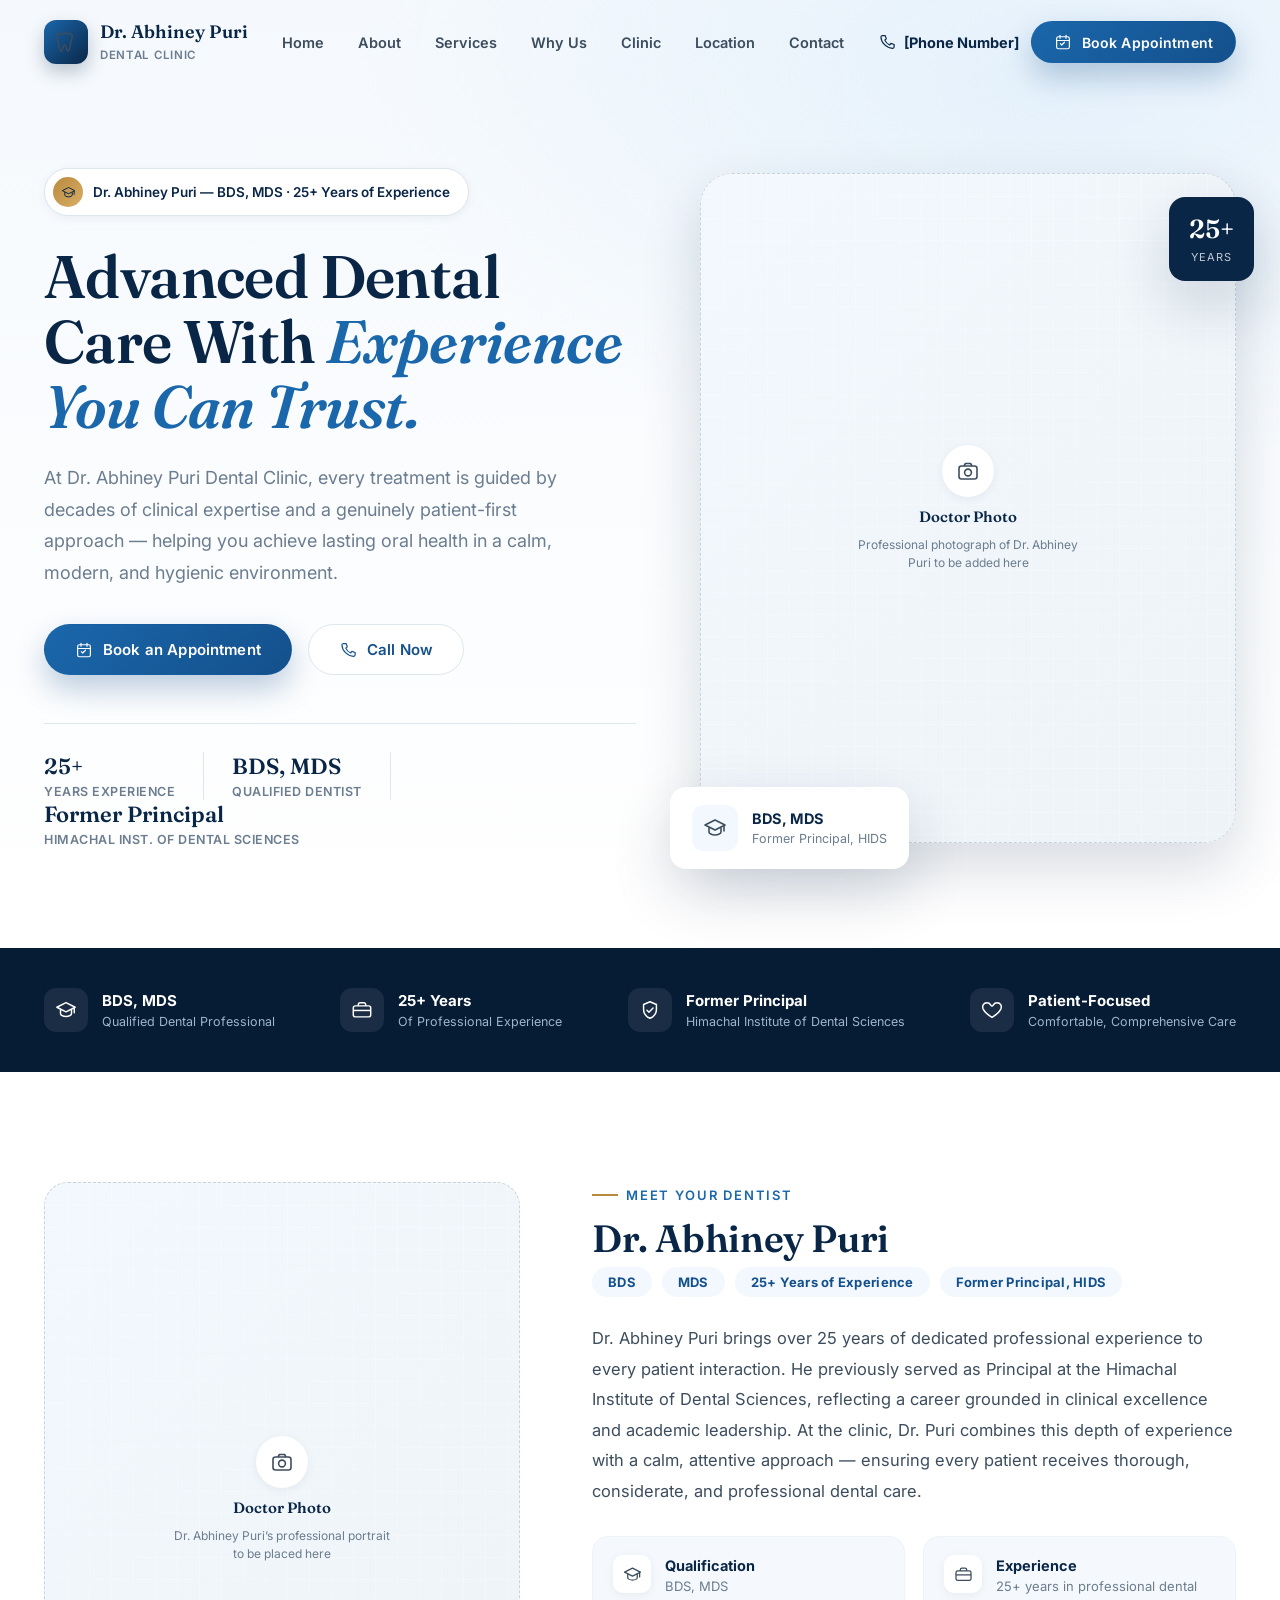
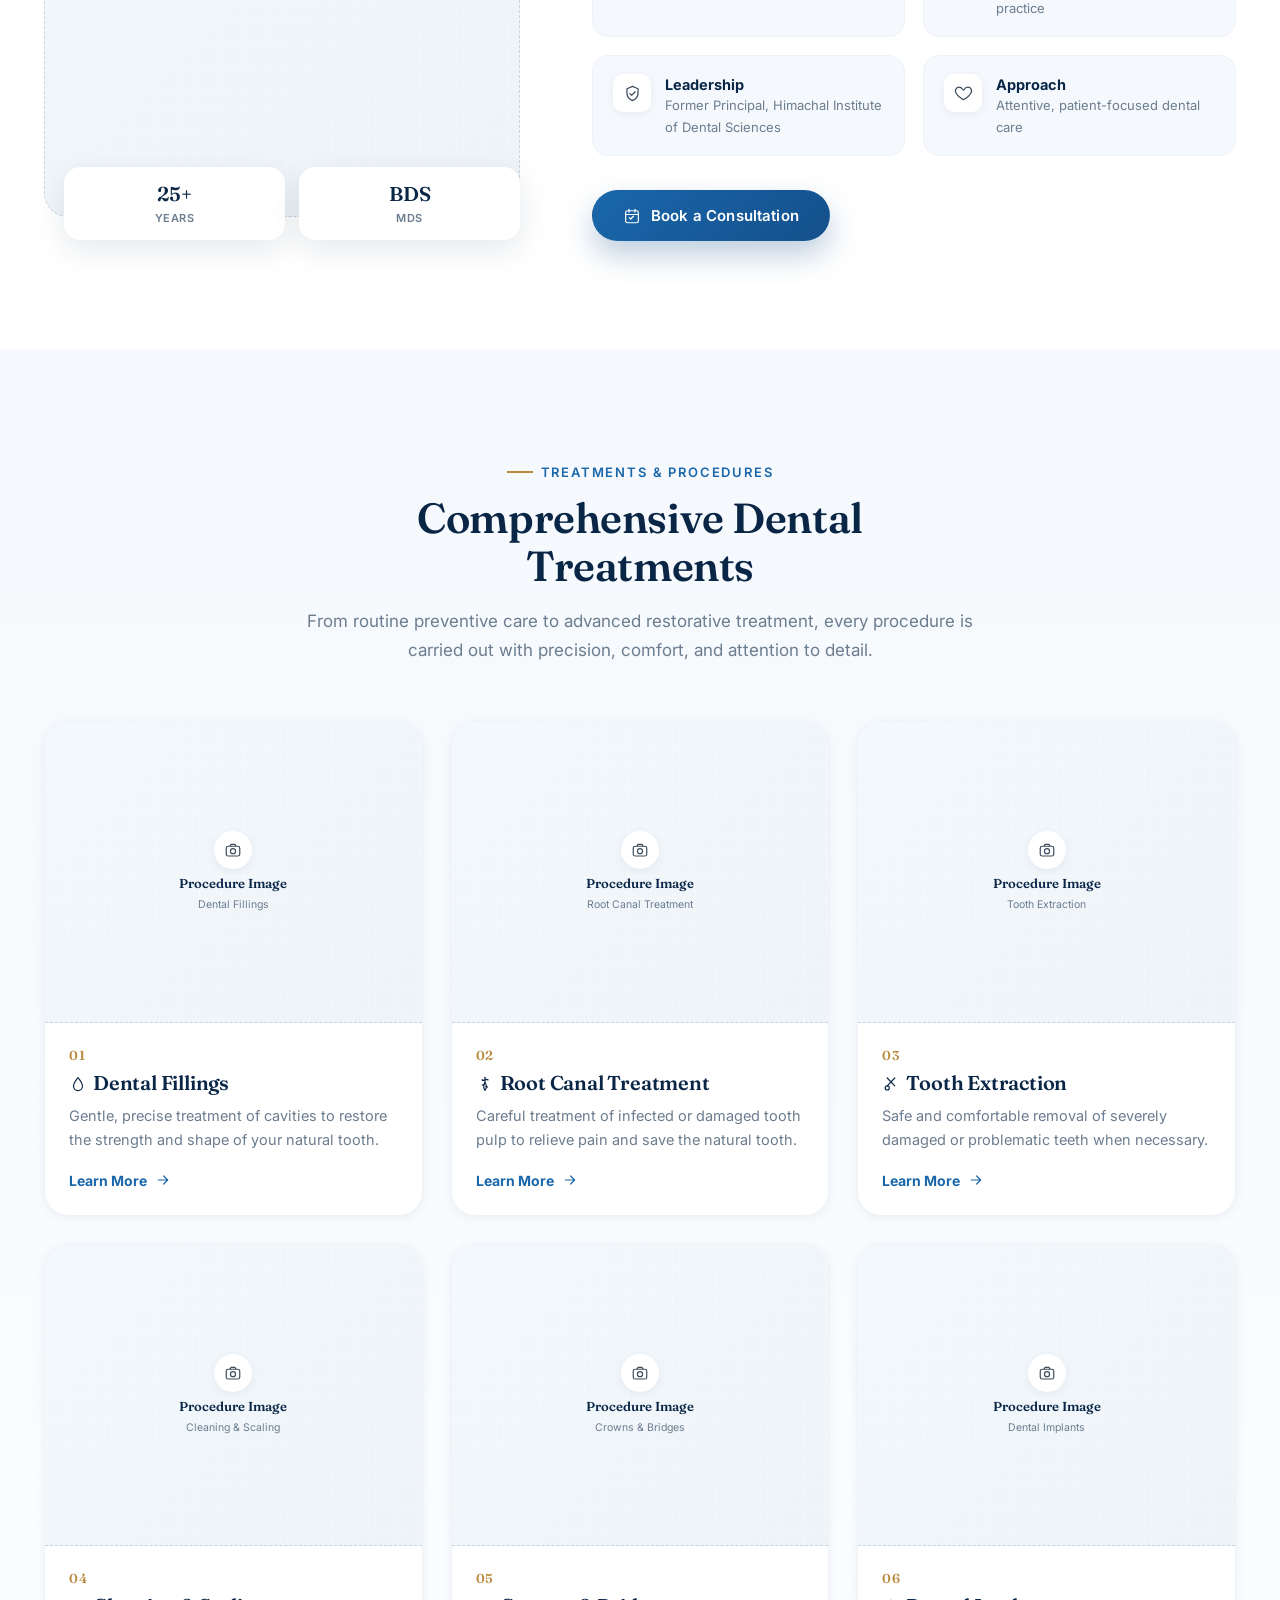
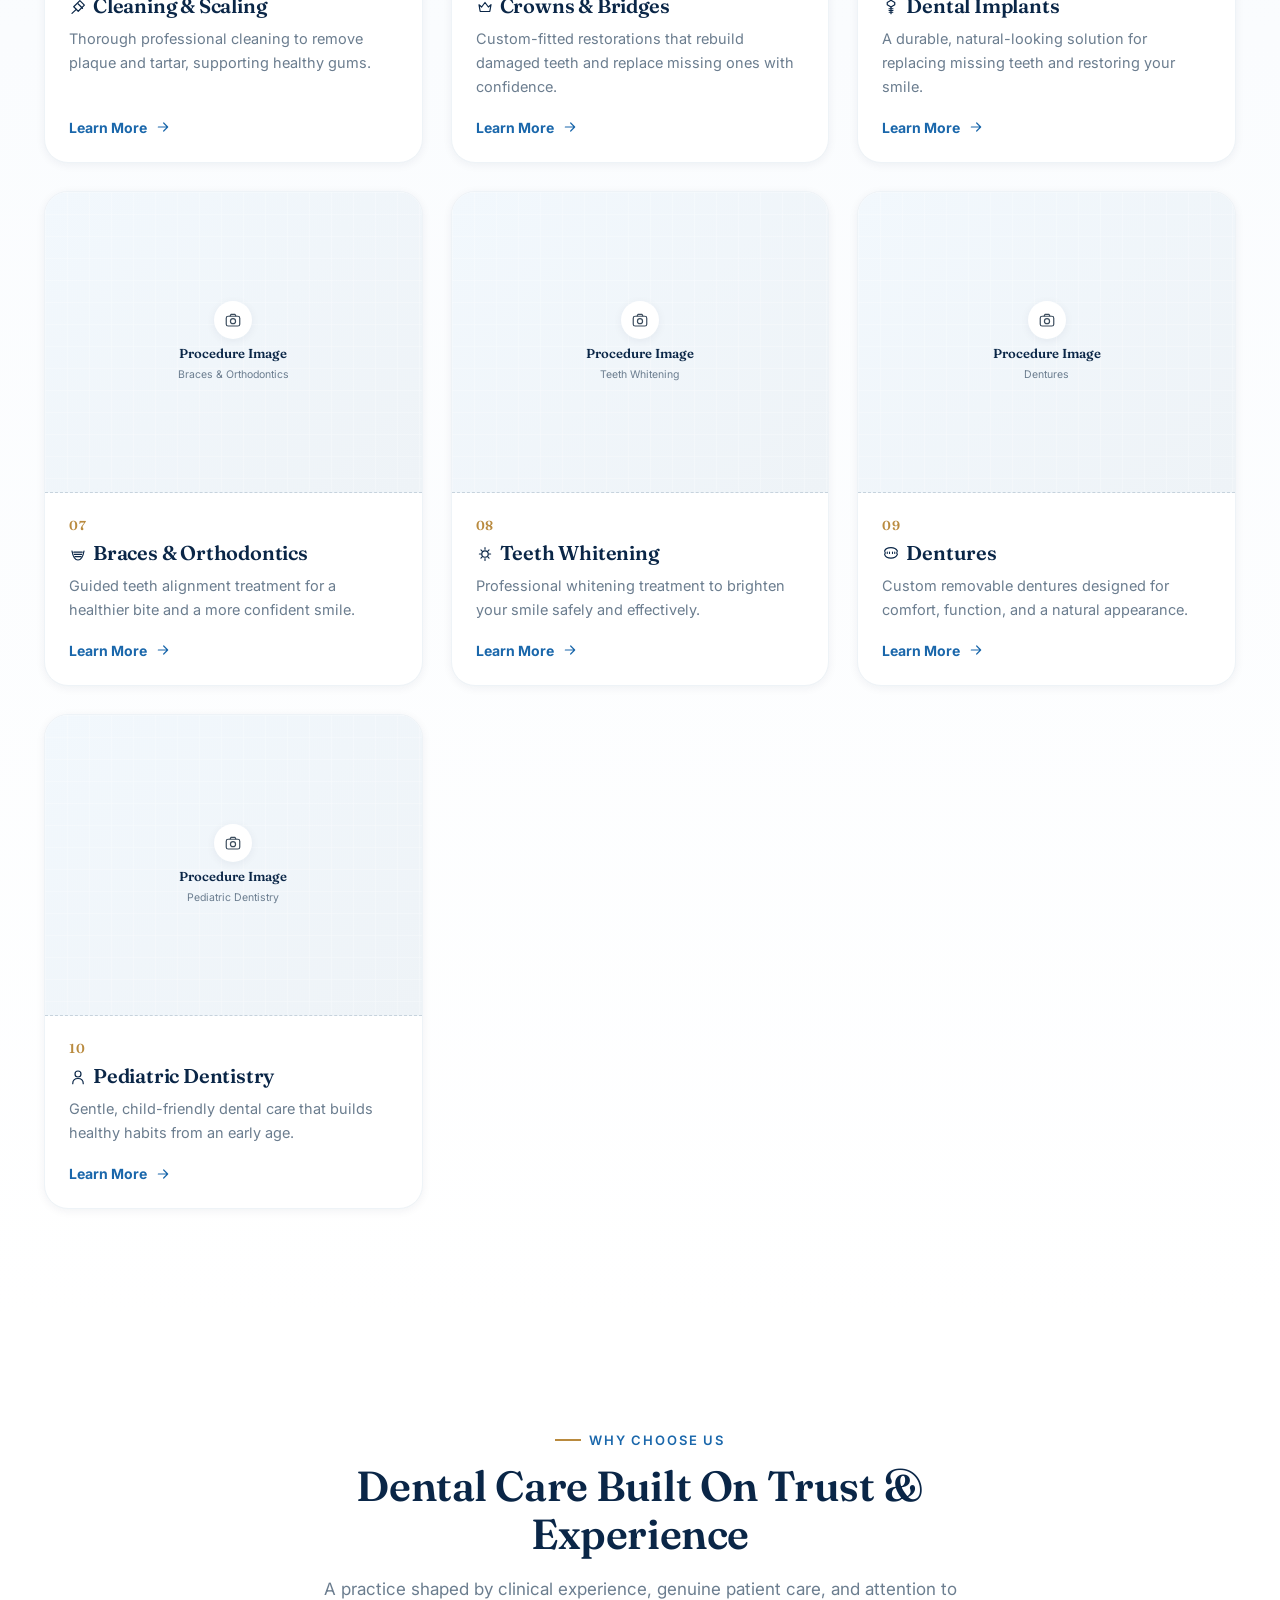
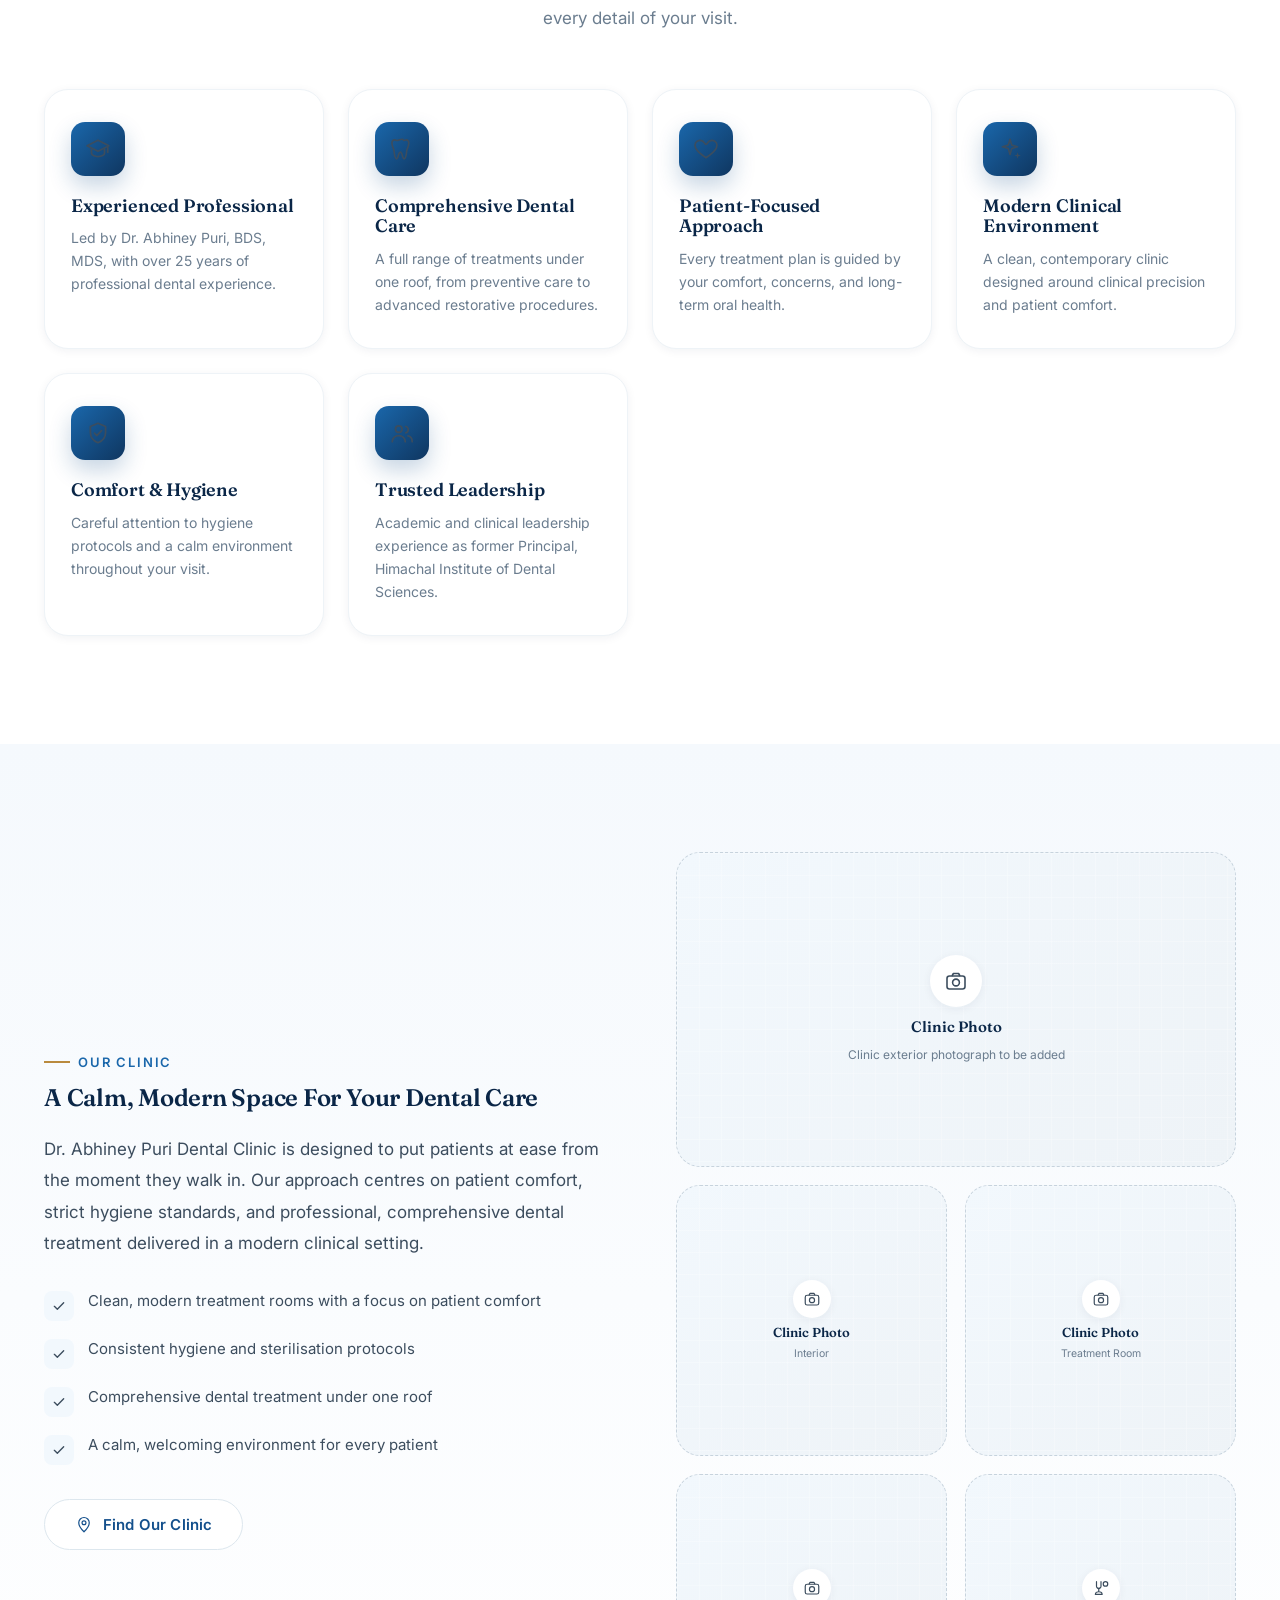
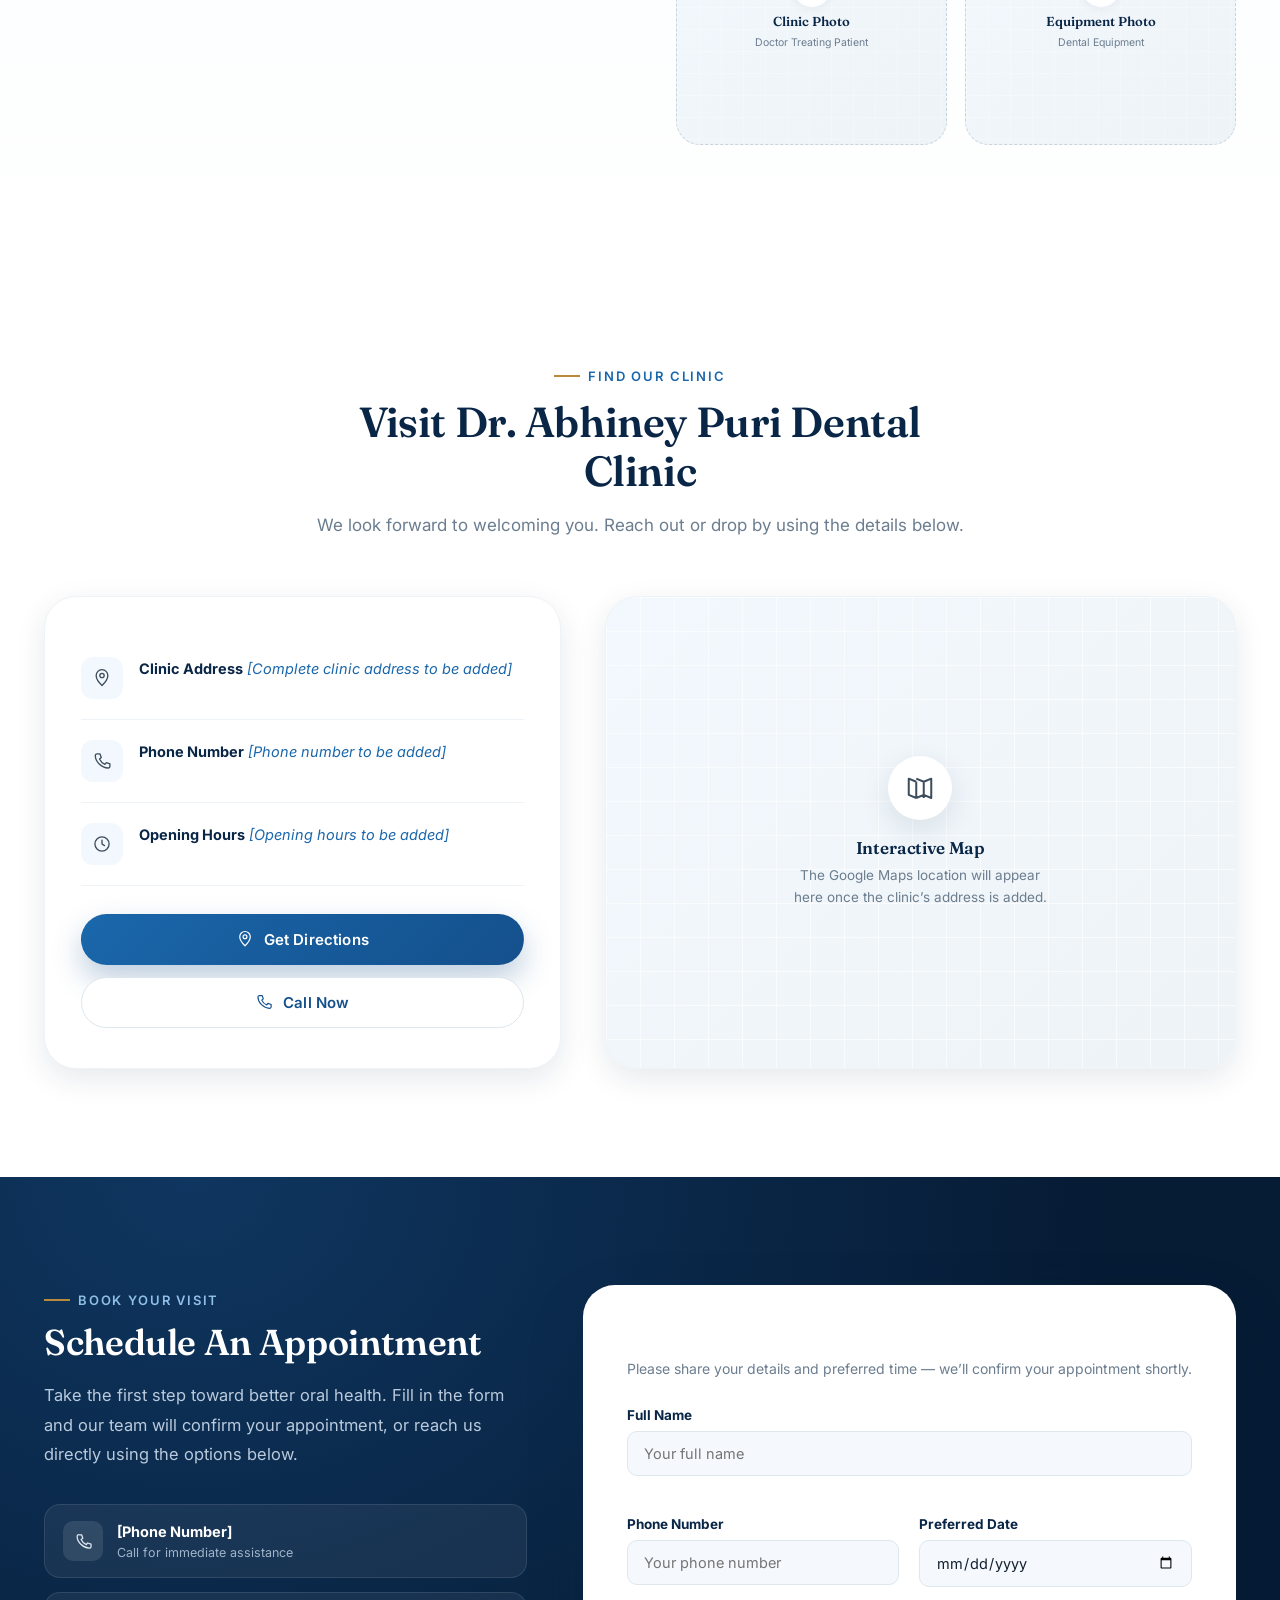
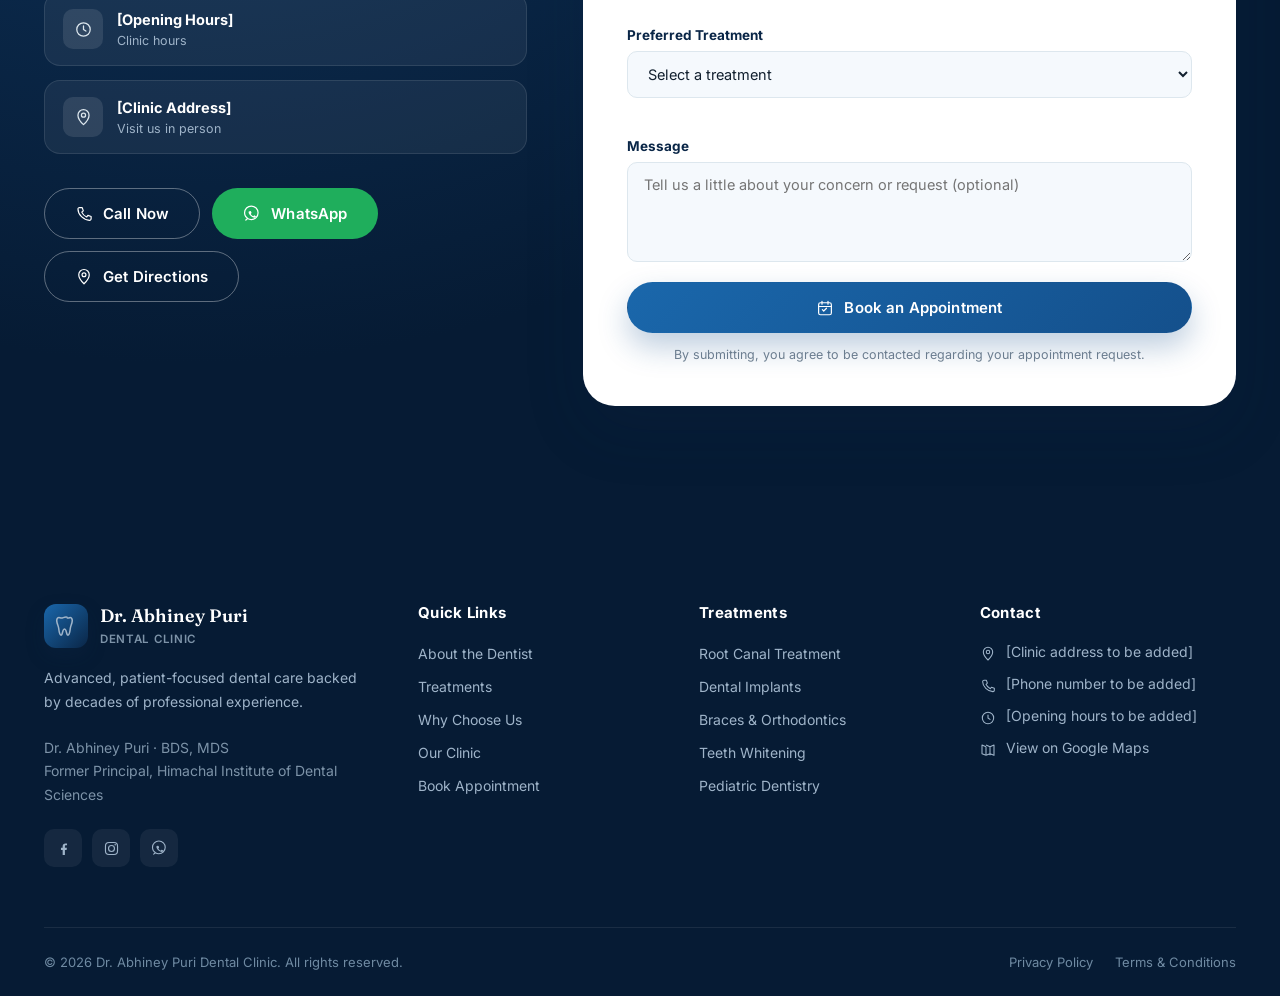
<file: index.html>
<!DOCTYPE html>
<html lang="en">
<head>
<meta charset="UTF-8">
<meta name="viewport" content="width=device-width, initial-scale=1.0">
<title>Dr. Abhiney Puri Dental Clinic | Advanced Dental Care, BDS MDS</title>
<meta name="description" content="Dr. Abhiney Puri Dental Clinic — advanced, patient-focused dental care led by Dr. Abhiney Puri, BDS, MDS, with 25+ years of professional experience. Book your appointment today.">
<link rel="canonical" href="https://aayushmaanpuri4-gif.github.io/premium-dental-website/">
<meta name="theme-color" content="#0a2647">
<meta name="robots" content="index, follow">

<!-- Open Graph / social preview -->
<meta property="og:type" content="website">
<meta property="og:site_name" content="Dr. Abhiney Puri Dental Clinic">
<meta property="og:title" content="Dr. Abhiney Puri Dental Clinic | Advanced Dental Care, BDS MDS">
<meta property="og:description" content="Advanced, patient-focused dental care led by Dr. Abhiney Puri, BDS, MDS, with 25+ years of professional experience. Book your appointment today.">
<meta property="og:url" content="https://aayushmaanpuri4-gif.github.io/premium-dental-website/">
<meta property="og:locale" content="en_US">
<meta name="twitter:card" content="summary">
<meta name="twitter:title" content="Dr. Abhiney Puri Dental Clinic | Advanced Dental Care, BDS MDS">
<meta name="twitter:description" content="Advanced, patient-focused dental care led by Dr. Abhiney Puri, BDS, MDS, with 25+ years of professional experience.">

<!-- Favicon (tooth mark, matches header brand) -->
<link rel="icon" href="data:image/svg+xml,%3Csvg xmlns='http://www.w3.org/2000/svg' viewBox='0 0 24 24'%3E%3Crect width='24' height='24' rx='6' fill='%230a2647'/%3E%3Cpath d='M12 4.2c-1.8 0-2.5.9-3.7.9S6 4.2 5 5c-1 .7-1.1 2.2-.7 3.7.5 2 1.2 2.8 1.4 4.8.2 1.9.5 5.1 1.6 5.5 1.3.5 1.5-2.8 2.1-4.1.3-.7.6-.9 1-.9s.6.2 1 .9c.6 1.3.8 4.6 2.1 4.1 1.1-.4 1.4-3.6 1.6-5.5.2-2 1-2.8 1.4-4.8.4-1.5.3-3-.7-3.7-1-.8-1.2.2-2.5.2S13.8 4.2 12 4.2z' fill='none' stroke='%23fff' stroke-width='1.4' stroke-linejoin='round'/%3E%3C/svg%3E">
<link rel="apple-touch-icon" href="data:image/svg+xml,%3Csvg xmlns='http://www.w3.org/2000/svg' viewBox='0 0 24 24'%3E%3Crect width='24' height='24' rx='6' fill='%230a2647'/%3E%3Cpath d='M12 4.2c-1.8 0-2.5.9-3.7.9S6 4.2 5 5c-1 .7-1.1 2.2-.7 3.7.5 2 1.2 2.8 1.4 4.8.2 1.9.5 5.1 1.6 5.5 1.3.5 1.5-2.8 2.1-4.1.3-.7.6-.9 1-.9s.6.2 1 .9c.6 1.3.8 4.6 2.1 4.1 1.1-.4 1.4-3.6 1.6-5.5.2-2 1-2.8 1.4-4.8.4-1.5.3-3-.7-3.7-1-.8-1.2.2-2.5.2S13.8 4.2 12 4.2z' fill='none' stroke='%23fff' stroke-width='1.4' stroke-linejoin='round'/%3E%3C/svg%3E">

<link rel="preconnect" href="https://fonts.googleapis.com">
<link rel="preconnect" href="https://fonts.gstatic.com" crossorigin>
<link href="https://fonts.googleapis.com/css2?family=Fraunces:opsz,wght@9..144,500;9..144,600;9..144,700&family=Inter:wght@400;500;600;700;800&display=swap" rel="stylesheet">
<link rel="stylesheet" href="assets/css/style.css">

<!--
  Structured data below is a scaffold using the same bracketed placeholders as
  the rest of the site (phone, address, hours). Replace them with the clinic's
  real details before this page goes live — do not publish JSON-LD with
  placeholder text, as it can confuse search engines and map listings.
-->
<script type="application/ld+json">
{
  "@context": "https://schema.org",
  "@type": "Dentist",
  "name": "Dr. Abhiney Puri Dental Clinic",
  "image": "https://aayushmaanpuri4-gif.github.io/premium-dental-website/",
  "url": "https://aayushmaanpuri4-gif.github.io/premium-dental-website/",
  "priceRange": "$$",
  "founder": {
    "@type": "Person",
    "name": "Dr. Abhiney Puri",
    "jobTitle": "Dentist, BDS MDS"
  },
  "address": {
    "@type": "PostalAddress",
    "streetAddress": "[Clinic address to be added]"
  },
  "telephone": "[Phone number to be added]"
}
</script>
</head>
<body>

<a href="#main-content" class="skip-link">Skip to main content</a>

<!-- ============ ICON SPRITE ============ -->
<svg width="0" height="0" style="position:absolute" aria-hidden="true">
<defs>
<symbol id="icon-tooth" viewBox="0 0 24 24"><path d="M12 3c-2.2 0-3 1.1-4.5 1.1S5 3 3.8 3.9C2.6 4.8 2.5 6.6 3 8.5c.6 2.4 1.4 3.4 1.7 5.8.3 2.3.6 6.2 2 6.7 1.6.6 1.8-3.4 2.6-5 .4-.8.7-1.1 1.2-1.1s.8.3 1.2 1.1c.8 1.6 1 5.6 2.6 5 1.4-.5 1.7-4.4 2-6.7.3-2.4 1.1-3.4 1.7-5.8.5-1.9.4-3.7-.8-4.6C16 3 15.7 4.1 14 4.1S14.2 3 12 3z" fill="none" stroke="currentColor" stroke-width="1.5" stroke-linejoin="round"/></symbol>
<symbol id="icon-calendar" viewBox="0 0 24 24"><rect x="3.5" y="5" width="17" height="16" rx="2.5" fill="none" stroke="currentColor" stroke-width="1.6"/><path d="M3.5 10h17M8 3v4M16 3v4" stroke="currentColor" stroke-width="1.6" stroke-linecap="round"/><path d="M8.5 14.2l1.8 1.8 3.7-3.7" stroke="currentColor" stroke-width="1.6" stroke-linecap="round" stroke-linejoin="round" fill="none"/></symbol>
<symbol id="icon-phone" viewBox="0 0 24 24"><path d="M6.6 3.5h3l1.5 4.3-2.1 1.7a13 13 0 006.5 6.5l1.7-2.1 4.3 1.5v3a2 2 0 01-2.2 2C11.3 20 4 12.7 4 5.7a2 2 0 012.6-2.2z" fill="none" stroke="currentColor" stroke-width="1.6" stroke-linejoin="round"/></symbol>
<symbol id="icon-camera" viewBox="0 0 24 24"><rect x="3" y="7" width="18" height="13" rx="2.5" fill="none" stroke="currentColor" stroke-width="1.6"/><path d="M8 7l1.4-2.5h5.2L16 7" fill="none" stroke="currentColor" stroke-width="1.6" stroke-linejoin="round"/><circle cx="12" cy="13.5" r="3.4" fill="none" stroke="currentColor" stroke-width="1.6"/></symbol>
<symbol id="icon-pin" viewBox="0 0 24 24"><path d="M12 21s7-6.6 7-12a7 7 0 10-14 0c0 5.4 7 12 7 12z" fill="none" stroke="currentColor" stroke-width="1.6" stroke-linejoin="round"/><circle cx="12" cy="9" r="2.6" fill="none" stroke="currentColor" stroke-width="1.6"/></symbol>
<symbol id="icon-clock" viewBox="0 0 24 24"><circle cx="12" cy="12" r="8.5" fill="none" stroke="currentColor" stroke-width="1.6"/><path d="M12 7.5V12l3 2" fill="none" stroke="currentColor" stroke-width="1.6" stroke-linecap="round" stroke-linejoin="round"/></symbol>
<symbol id="icon-whatsapp" viewBox="0 0 24 24"><path d="M6.2 17.8L3.8 20l2.3-2c1.5.9 3.2 1.4 5 1.4 5 0 9-4 9-9s-4-9-9-9-9 4-9 9c0 1.8.5 3.5 1.4 4.9z" fill="none" stroke="currentColor" stroke-width="1.6" stroke-linejoin="round"/><path d="M8.5 8.8c.4-.9 1-.8 1.5-.8.4 0 .6.4.8.9l.5 1.1c.1.3.1.6-.1.8l-.6.7c-.2.2-.2.5 0 .8.5.9 1.7 2 2.6 2.5.3.2.6.1.8-.1l.7-.7c.2-.2.5-.3.8-.1l1.1.6c.4.2.7.4.7.8 0 .8-1 1.6-1.8 1.6-1.9 0-4.7-1.6-6.3-3.6-1-1.2-1.7-2.6-1.7-3.7 0-.4.1-.7.3-.8z" fill="currentColor" stroke="none"/></symbol>
<symbol id="icon-shield" viewBox="0 0 24 24"><path d="M12 3l7 3v5.5c0 4.6-3 7.9-7 9.5-4-1.6-7-4.9-7-9.5V6l7-3z" fill="none" stroke="currentColor" stroke-width="1.6" stroke-linejoin="round"/><path d="M8.7 12.2l2.2 2.2 4.4-4.6" fill="none" stroke="currentColor" stroke-width="1.6" stroke-linecap="round" stroke-linejoin="round"/></symbol>
<symbol id="icon-heart" viewBox="0 0 24 24"><path d="M12 20s-7.4-4.6-9.6-9C.8 7.4 3 4 6.4 4c2 0 3.4 1.1 4.1 2.3.5.9.9 1.4 1.5 1.4s1-.5 1.5-1.4C14.2 5.1 15.6 4 17.6 4 21 4 23.2 7.4 21.6 11c-2.2 4.4-9.6 9-9.6 9z" fill="none" stroke="currentColor" stroke-width="1.6" stroke-linejoin="round"/></symbol>
<symbol id="icon-sparkle" viewBox="0 0 24 24"><path d="M12 3l1.6 5.4L19 10l-5.4 1.6L12 17l-1.6-5.4L5 10l5.4-1.6L12 3z" fill="none" stroke="currentColor" stroke-width="1.5" stroke-linejoin="round"/><path d="M19 15l.7 2.3L22 18l-2.3.7L19 21l-.7-2.3L16 18l2.3-.7L19 15z" fill="currentColor" stroke="none"/></symbol>
<symbol id="icon-cap" viewBox="0 0 24 24"><path d="M12 4L2 9l10 5 10-5-10-5z" fill="none" stroke="currentColor" stroke-width="1.6" stroke-linejoin="round"/><path d="M6 11.5V16c0 1.5 2.7 3 6 3s6-1.5 6-3v-4.5" fill="none" stroke="currentColor" stroke-width="1.6" stroke-linejoin="round"/><path d="M21 10v5" stroke="currentColor" stroke-width="1.6" stroke-linecap="round"/></symbol>
<symbol id="icon-briefcase" viewBox="0 0 24 24"><rect x="2.5" y="7.5" width="19" height="12" rx="2.2" fill="none" stroke="currentColor" stroke-width="1.6"/><path d="M8 7.5V6a2 2 0 012-2h4a2 2 0 012 2v1.5" fill="none" stroke="currentColor" stroke-width="1.6"/><path d="M2.5 12.5h19" stroke="currentColor" stroke-width="1.6"/></symbol>
<symbol id="icon-arrow" viewBox="0 0 24 24"><path d="M5 12h14M13 6l6 6-6 6" fill="none" stroke="currentColor" stroke-width="1.8" stroke-linecap="round" stroke-linejoin="round"/></symbol>
<symbol id="icon-menu" viewBox="0 0 24 24"><path d="M4 7h16M4 12h16M4 17h16" stroke="currentColor" stroke-width="1.8" stroke-linecap="round"/></symbol>
<symbol id="icon-close" viewBox="0 0 24 24"><path d="M6 6l12 12M18 6L6 18" stroke="currentColor" stroke-width="1.8" stroke-linecap="round"/></symbol>
<symbol id="icon-chevup" viewBox="0 0 24 24"><path d="M6 15l6-6 6 6" fill="none" stroke="currentColor" stroke-width="2" stroke-linecap="round" stroke-linejoin="round"/></symbol>
<symbol id="icon-check" viewBox="0 0 24 24"><path d="M5 12.5l4.5 4.5L19 7" fill="none" stroke="currentColor" stroke-width="2" stroke-linecap="round" stroke-linejoin="round"/></symbol>
<symbol id="icon-fb" viewBox="0 0 24 24"><path d="M14 21v-7h2.4l.4-3H14V9c0-.9.2-1.5 1.6-1.5H17V4.9c-.3 0-1.2-.1-2.3-.1-2.3 0-3.9 1.4-3.9 4v2.2H8.4v3H10.8v7H14z" fill="currentColor" stroke="none"/></symbol>
<symbol id="icon-ig" viewBox="0 0 24 24"><rect x="3.5" y="3.5" width="17" height="17" rx="5" fill="none" stroke="currentColor" stroke-width="1.6"/><circle cx="12" cy="12" r="4.2" fill="none" stroke="currentColor" stroke-width="1.6"/><circle cx="17.2" cy="6.8" r="1.1" fill="currentColor" stroke="none"/></symbol>
<symbol id="icon-gmap" viewBox="0 0 24 24"><path d="M9 20l-6-2.5V4.5L9 7m0 13l6-2.5m-6 2.5V7m6 10.5L21 20V4.5L15 7m0 13V7m0 0L9 4.5" fill="none" stroke="currentColor" stroke-width="1.6" stroke-linejoin="round"/></symbol>
<symbol id="icon-drop" viewBox="0 0 24 24"><path d="M12 3.5S6 10.8 6 14.8a6 6 0 0012 0C18 10.8 12 3.5 12 3.5z" fill="none" stroke="currentColor" stroke-width="1.6" stroke-linejoin="round"/></symbol>
<symbol id="icon-root" viewBox="0 0 24 24"><path d="M12 3v7" stroke="currentColor" stroke-width="1.6" stroke-linecap="round"/><path d="M8 6.5c1.4.8 2.6.8 4 0s2.6-.8 4 0" fill="none" stroke="currentColor" stroke-width="1.6" stroke-linecap="round"/><path d="M12 10c-1.5 2-2 4-1.7 6.5.2 1.6 1 3 1.7 4 .7-1 1.5-2.4 1.7-4C14 14 13.5 12 12 10z" fill="none" stroke="currentColor" stroke-width="1.6" stroke-linejoin="round"/><path d="M11 13c-1-.4-1.8-.2-2.6.6M13 15.5c1-.4 1.8-.1 2.4.7" fill="none" stroke="currentColor" stroke-width="1.4" stroke-linecap="round"/></symbol>
<symbol id="icon-pliers" viewBox="0 0 24 24"><path d="M7 4l10 10.5" stroke="currentColor" stroke-width="1.6" stroke-linecap="round"/><path d="M17 4L7 14.5" stroke="currentColor" stroke-width="1.6" stroke-linecap="round"/><circle cx="7" cy="17.3" r="2.7" fill="none" stroke="currentColor" stroke-width="1.6"/></symbol>
<symbol id="icon-brush" viewBox="0 0 24 24"><path d="M14.5 3.5l6 6-8.2 8.2-6-6z" fill="none" stroke="currentColor" stroke-width="1.6" stroke-linejoin="round"/><path d="M9.7 15.1L4 20.5" stroke="currentColor" stroke-width="1.6" stroke-linecap="round"/><path d="M12 7.7l6 6" stroke="currentColor" stroke-width="1.6" stroke-linecap="round"/></symbol>
<symbol id="icon-crown" viewBox="0 0 24 24"><path d="M4 9l3.5 3L12 6l4.5 6L20 9l-1.6 9H5.6L4 9z" fill="none" stroke="currentColor" stroke-width="1.6" stroke-linejoin="round"/></symbol>
<symbol id="icon-implant" viewBox="0 0 24 24"><path d="M12 3l5 3v3l-5 3-5-3V6l5-3z" fill="none" stroke="currentColor" stroke-width="1.6" stroke-linejoin="round"/><path d="M12 12v9" stroke="currentColor" stroke-width="1.6" stroke-linecap="round"/><path d="M9.3 14.2h5.4M9.3 16.6h5.4M9.6 19h4.8" stroke="currentColor" stroke-width="1.4" stroke-linecap="round"/></symbol>
<symbol id="icon-braces" viewBox="0 0 24 24"><path d="M4 8c1 6 3 12 8 12s7-6 8-12" fill="none" stroke="currentColor" stroke-width="1.6" stroke-linecap="round"/><path d="M6.3 9.5h11.4M7 12.5h10M7.8 15.5h8.4" stroke="currentColor" stroke-width="1.4" stroke-linecap="round"/></symbol>
<symbol id="icon-whiten" viewBox="0 0 24 24"><circle cx="12" cy="12" r="4.3" fill="none" stroke="currentColor" stroke-width="1.6"/><path d="M12 3.5v2.3M12 18.2v2.3M4.5 12h2.3M17.2 12h2.3M6.6 6.6l1.6 1.6M15.8 15.8l1.6 1.6M6.6 17.4l1.6-1.6M15.8 8.2l1.6-1.6" stroke="currentColor" stroke-width="1.5" stroke-linecap="round"/></symbol>
<symbol id="icon-denture" viewBox="0 0 24 24"><path d="M3.5 8c1-3 4.5-4.5 8.5-4.5S19 5 20.5 8c-1 1.4-1 3.3 0 4.7-1.5 3-5 4.8-8.5 4.8S4.5 15.7 3.5 12.7c1-1.4 1-3.3 0-4.7z" fill="none" stroke="currentColor" stroke-width="1.5" stroke-linejoin="round"/><path d="M7 9.3v2M10 9.3v2M14 9.3v2M17 9.3v2" stroke="currentColor" stroke-width="1.4" stroke-linecap="round"/></symbol>
<symbol id="icon-child" viewBox="0 0 24 24"><circle cx="12" cy="8" r="4" fill="none" stroke="currentColor" stroke-width="1.6"/><path d="M5 21c0-4.4 3.1-7 7-7s7 2.6 7 7" fill="none" stroke="currentColor" stroke-width="1.6" stroke-linecap="round"/></symbol>
<symbol id="icon-users" viewBox="0 0 24 24"><circle cx="9" cy="8.5" r="3" fill="none" stroke="currentColor" stroke-width="1.6"/><path d="M3 20c0-3.3 2.7-5.5 6-5.5s6 2.2 6 5.5" fill="none" stroke="currentColor" stroke-width="1.6" stroke-linecap="round"/><path d="M15.5 6a3 3 0 010 5.8" fill="none" stroke="currentColor" stroke-width="1.6" stroke-linecap="round"/><path d="M17.5 14.7c2.3.5 3.9 2.4 3.9 5.3" fill="none" stroke="currentColor" stroke-width="1.6" stroke-linecap="round"/></symbol>
<symbol id="icon-equip" viewBox="0 0 24 24"><path d="M6 3.5v6a3 3 0 003 3v0a3 3 0 003-3v-6" fill="none" stroke="currentColor" stroke-width="1.6" stroke-linecap="round" stroke-linejoin="round"/><path d="M9 12.5V17M9 17c-2.5 0-4.5 1.4-4.5 3.5h9C13.5 18.4 11.5 17 9 17z" fill="none" stroke="currentColor" stroke-width="1.6" stroke-linejoin="round"/><circle cx="18" cy="6.5" r="3" fill="none" stroke="currentColor" stroke-width="1.6"/></symbol>
</defs>
</svg>

<!-- ============ HEADER ============ -->
<header class="site-header" id="siteHeader">
  <div class="container">
    <a href="#home" class="brand">
      <span class="brand-mark"><svg><use href="#icon-tooth"/></svg></span>
      <span class="brand-text">
        <span class="name">Dr. Abhiney Puri</span>
        <span class="tag">Dental Clinic</span>
      </span>
    </a>

    <nav aria-label="Primary">
      <ul class="nav-links">
        <li><a href="#home">Home</a></li>
        <li><a href="#about">About</a></li>
        <li><a href="#services">Services</a></li>
        <li><a href="#why-us">Why Us</a></li>
        <li><a href="#clinic">Clinic</a></li>
        <li><a href="#location">Location</a></li>
        <li><a href="#appointment">Contact</a></li>
      </ul>
    </nav>

    <div class="header-actions">
      <a href="tel:#" class="header-call"><svg><use href="#icon-phone"/></svg> <span data-phone-text>[Phone Number]</span></a>
      <a href="#appointment" class="btn btn-primary btn-sm"><svg><use href="#icon-calendar"/></svg> Book Appointment</a>
      <button class="menu-toggle" id="menuToggle" aria-label="Open menu" aria-expanded="false" aria-controls="mobileNav"><svg><use href="#icon-menu"/></svg></button>
    </div>
  </div>
</header>

<!-- ============ MOBILE NAV ============ -->
<div class="mobile-nav" id="mobileNav" role="dialog" aria-modal="true" aria-label="Mobile navigation" aria-hidden="true">
  <div class="mobile-nav-top">
    <a href="#home" class="brand">
      <span class="brand-mark"><svg><use href="#icon-tooth"/></svg></span>
      <span class="brand-text"><span class="name" style="color:#fff">Dr. Abhiney Puri</span><span class="tag">Dental Clinic</span></span>
    </a>
    <button class="mobile-nav-close" id="mobileNavClose" aria-label="Close menu"><svg><use href="#icon-close"/></svg></button>
  </div>
  <ul class="mobile-nav-links">
    <li><a href="#home">Home</a></li>
    <li><a href="#about">About</a></li>
    <li><a href="#services">Services</a></li>
    <li><a href="#why-us">Why Us</a></li>
    <li><a href="#clinic">Clinic</a></li>
    <li><a href="#location">Location</a></li>
    <li><a href="#appointment">Contact</a></li>
  </ul>
  <div class="mobile-nav-cta">
    <a href="#appointment" class="btn btn-primary btn-block"><svg><use href="#icon-calendar"/></svg> Book Appointment</a>
    <a href="tel:#" class="btn btn-outline btn-block"><svg><use href="#icon-phone"/></svg> Call Now</a>
  </div>
</div>

<main id="main-content">

<!-- ============ HERO ============ -->
<section class="hero" id="home">
  <div class="container">
    <div class="hero-copy reveal">
      <span class="hero-badge">
        <span class="dot"><svg><use href="#icon-cap"/></svg></span>
        Dr. Abhiney Puri &mdash; BDS, MDS &middot; 25+ Years of Experience
      </span>
      <h1>Advanced Dental Care With <em>Experience You Can Trust.</em></h1>
      <p class="hero-lead">
        At Dr. Abhiney Puri Dental Clinic, every treatment is guided by decades of clinical
        expertise and a genuinely patient-first approach &mdash; helping you achieve lasting oral
        health in a calm, modern, and hygienic environment.
      </p>
      <div class="hero-cta">
        <a href="#appointment" class="btn btn-primary"><svg><use href="#icon-calendar"/></svg> Book an Appointment</a>
        <a href="tel:#" class="btn btn-ghost"><svg><use href="#icon-phone"/></svg> Call Now</a>
      </div>
      <div class="hero-doctor-strip">
        <div class="stat"><span class="num">25+</span><span class="lbl">Years Experience</span></div>
        <div class="stat"><span class="num">BDS, MDS</span><span class="lbl">Qualified Dentist</span></div>
        <div class="stat"><span class="num">Former Principal</span><span class="lbl">Himachal Inst. of Dental Sciences</span></div>
      </div>
    </div>

    <div class="hero-visual reveal">
      <div class="hero-visual-card">
        <div class="img-placeholder" style="--ph-ratio:4/5; --ph-radius:32px;">
          <span class="ph-icon"><svg><use href="#icon-camera"/></svg></span>
          <span class="ph-label">Doctor Photo</span>
          <span class="ph-sub">Professional photograph of Dr. Abhiney Puri to be added here</span>
        </div>
      </div>
      <div class="hero-float-badge">
        <span class="n">25+</span>
        <span class="s">Years</span>
      </div>
      <div class="hero-float-card">
        <span class="ic"><svg><use href="#icon-cap"/></svg></span>
        <span>
          <span class="t1" style="display:block">BDS, MDS</span>
          <span class="t2">Former Principal, HIDS</span>
        </span>
      </div>
    </div>
  </div>
</section>

<!-- ============ CREDENTIALS STRIP ============ -->
<section class="credentials-strip reveal">
  <div class="container">
    <div class="cred-item">
      <span class="ic"><svg><use href="#icon-cap"/></svg></span>
      <span><span class="tt">BDS, MDS</span><br><span class="ss">Qualified Dental Professional</span></span>
    </div>
    <div class="cred-item">
      <span class="ic"><svg><use href="#icon-briefcase"/></svg></span>
      <span><span class="tt">25+ Years</span><br><span class="ss">Of Professional Experience</span></span>
    </div>
    <div class="cred-item">
      <span class="ic"><svg><use href="#icon-shield"/></svg></span>
      <span><span class="tt">Former Principal</span><br><span class="ss">Himachal Institute of Dental Sciences</span></span>
    </div>
    <div class="cred-item">
      <span class="ic"><svg><use href="#icon-heart"/></svg></span>
      <span><span class="tt">Patient-Focused</span><br><span class="ss">Comfortable, Comprehensive Care</span></span>
    </div>
  </div>
</section>

<!-- ============ DENTIST PROFILE ============ -->
<section class="section-pad" id="about">
  <div class="container">
    <div class="profile-grid">
      <div class="profile-visual reveal">
        <div class="img-placeholder" style="--ph-ratio:3/4;">
          <span class="ph-icon"><svg><use href="#icon-camera"/></svg></span>
          <span class="ph-label">Doctor Photo</span>
          <span class="ph-sub">Dr. Abhiney Puri&rsquo;s professional portrait to be placed here</span>
        </div>
        <div class="profile-badge-row">
          <div class="profile-mini-badge">
            <span class="n">25+</span>
            <span class="l">Years</span>
          </div>
          <div class="profile-mini-badge">
            <span class="n">BDS</span>
            <span class="l">MDS</span>
          </div>
        </div>
      </div>

      <div class="profile-copy reveal">
        <span class="eyebrow">Meet Your Dentist</span>
        <h2 class="profile-name">Dr. Abhiney Puri</h2>
        <div class="profile-quals">
          <span class="qual-pill">BDS</span>
          <span class="qual-pill">MDS</span>
          <span class="qual-pill">25+ Years of Experience</span>
          <span class="qual-pill">Former Principal, HIDS</span>
        </div>
        <p class="profile-desc">
          Dr. Abhiney Puri brings over 25 years of dedicated professional experience to every
          patient interaction. He previously served as Principal at the Himachal Institute of
          Dental Sciences, reflecting a career grounded in clinical excellence and academic
          leadership. At the clinic, Dr. Puri combines this depth of experience with a calm,
          attentive approach &mdash; ensuring every patient receives thorough, considerate, and
          professional dental care.
        </p>

        <div class="profile-facts">
          <div class="profile-fact">
            <span class="ic"><svg><use href="#icon-cap"/></svg></span>
            <span><span class="tt">Qualification</span><br><span class="ss">BDS, MDS</span></span>
          </div>
          <div class="profile-fact">
            <span class="ic"><svg><use href="#icon-briefcase"/></svg></span>
            <span><span class="tt">Experience</span><br><span class="ss">25+ years in professional dental practice</span></span>
          </div>
          <div class="profile-fact">
            <span class="ic"><svg><use href="#icon-shield"/></svg></span>
            <span><span class="tt">Leadership</span><br><span class="ss">Former Principal, Himachal Institute of Dental Sciences</span></span>
          </div>
          <div class="profile-fact">
            <span class="ic"><svg><use href="#icon-heart"/></svg></span>
            <span><span class="tt">Approach</span><br><span class="ss">Attentive, patient-focused dental care</span></span>
          </div>
        </div>

        <a href="#appointment" class="btn btn-primary"><svg><use href="#icon-calendar"/></svg> Book a Consultation</a>
      </div>
    </div>
  </div>
</section>

<!-- ============ SERVICES ============ -->
<section class="section-pad bg-soft" id="services">
  <div class="container">
    <div class="section-head reveal">
      <span class="eyebrow">Treatments &amp; Procedures</span>
      <h2>Comprehensive Dental Treatments</h2>
      <p>From routine preventive care to advanced restorative treatment, every procedure is carried out with precision, comfort, and attention to detail.</p>
    </div>

    <div class="services-grid reveal-stagger">

      <article class="service-card">
        <div class="img-placeholder compact" style="--ph-radius:0;"><span class="ph-icon"><svg><use href="#icon-camera"/></svg></span><span class="ph-label">Procedure Image</span><span class="ph-sub">Dental Fillings</span></div>
        <div class="service-card-body">
          <span class="service-num">01</span>
          <h3><svg style="width:18px;height:18px;stroke:var(--blue-600);vertical-align:-3px;margin-right:6px"><use href="#icon-drop"/></svg>Dental Fillings</h3>
          <p>Gentle, precise treatment of cavities to restore the strength and shape of your natural tooth.</p>
          <span class="service-link">Learn More <svg><use href="#icon-arrow"/></svg></span>
        </div>
      </article>

      <article class="service-card">
        <div class="img-placeholder compact" style="--ph-radius:0;"><span class="ph-icon"><svg><use href="#icon-camera"/></svg></span><span class="ph-label">Procedure Image</span><span class="ph-sub">Root Canal Treatment</span></div>
        <div class="service-card-body">
          <span class="service-num">02</span>
          <h3><svg style="width:18px;height:18px;stroke:var(--blue-600);vertical-align:-3px;margin-right:6px"><use href="#icon-root"/></svg>Root Canal Treatment</h3>
          <p>Careful treatment of infected or damaged tooth pulp to relieve pain and save the natural tooth.</p>
          <span class="service-link">Learn More <svg><use href="#icon-arrow"/></svg></span>
        </div>
      </article>

      <article class="service-card">
        <div class="img-placeholder compact" style="--ph-radius:0;"><span class="ph-icon"><svg><use href="#icon-camera"/></svg></span><span class="ph-label">Procedure Image</span><span class="ph-sub">Tooth Extraction</span></div>
        <div class="service-card-body">
          <span class="service-num">03</span>
          <h3><svg style="width:18px;height:18px;stroke:var(--blue-600);vertical-align:-3px;margin-right:6px"><use href="#icon-pliers"/></svg>Tooth Extraction</h3>
          <p>Safe and comfortable removal of severely damaged or problematic teeth when necessary.</p>
          <span class="service-link">Learn More <svg><use href="#icon-arrow"/></svg></span>
        </div>
      </article>

      <article class="service-card">
        <div class="img-placeholder compact" style="--ph-radius:0;"><span class="ph-icon"><svg><use href="#icon-camera"/></svg></span><span class="ph-label">Procedure Image</span><span class="ph-sub">Cleaning &amp; Scaling</span></div>
        <div class="service-card-body">
          <span class="service-num">04</span>
          <h3><svg style="width:18px;height:18px;stroke:var(--blue-600);vertical-align:-3px;margin-right:6px"><use href="#icon-brush"/></svg>Cleaning &amp; Scaling</h3>
          <p>Thorough professional cleaning to remove plaque and tartar, supporting healthy gums.</p>
          <span class="service-link">Learn More <svg><use href="#icon-arrow"/></svg></span>
        </div>
      </article>

      <article class="service-card">
        <div class="img-placeholder compact" style="--ph-radius:0;"><span class="ph-icon"><svg><use href="#icon-camera"/></svg></span><span class="ph-label">Procedure Image</span><span class="ph-sub">Crowns &amp; Bridges</span></div>
        <div class="service-card-body">
          <span class="service-num">05</span>
          <h3><svg style="width:18px;height:18px;stroke:var(--blue-600);vertical-align:-3px;margin-right:6px"><use href="#icon-crown"/></svg>Crowns &amp; Bridges</h3>
          <p>Custom-fitted restorations that rebuild damaged teeth and replace missing ones with confidence.</p>
          <span class="service-link">Learn More <svg><use href="#icon-arrow"/></svg></span>
        </div>
      </article>

      <article class="service-card">
        <div class="img-placeholder compact" style="--ph-radius:0;"><span class="ph-icon"><svg><use href="#icon-camera"/></svg></span><span class="ph-label">Procedure Image</span><span class="ph-sub">Dental Implants</span></div>
        <div class="service-card-body">
          <span class="service-num">06</span>
          <h3><svg style="width:18px;height:18px;stroke:var(--blue-600);vertical-align:-3px;margin-right:6px"><use href="#icon-implant"/></svg>Dental Implants</h3>
          <p>A durable, natural-looking solution for replacing missing teeth and restoring your smile.</p>
          <span class="service-link">Learn More <svg><use href="#icon-arrow"/></svg></span>
        </div>
      </article>

      <article class="service-card">
        <div class="img-placeholder compact" style="--ph-radius:0;"><span class="ph-icon"><svg><use href="#icon-camera"/></svg></span><span class="ph-label">Procedure Image</span><span class="ph-sub">Braces &amp; Orthodontics</span></div>
        <div class="service-card-body">
          <span class="service-num">07</span>
          <h3><svg style="width:18px;height:18px;stroke:var(--blue-600);vertical-align:-3px;margin-right:6px"><use href="#icon-braces"/></svg>Braces &amp; Orthodontics</h3>
          <p>Guided teeth alignment treatment for a healthier bite and a more confident smile.</p>
          <span class="service-link">Learn More <svg><use href="#icon-arrow"/></svg></span>
        </div>
      </article>

      <article class="service-card">
        <div class="img-placeholder compact" style="--ph-radius:0;"><span class="ph-icon"><svg><use href="#icon-camera"/></svg></span><span class="ph-label">Procedure Image</span><span class="ph-sub">Teeth Whitening</span></div>
        <div class="service-card-body">
          <span class="service-num">08</span>
          <h3><svg style="width:18px;height:18px;stroke:var(--blue-600);vertical-align:-3px;margin-right:6px"><use href="#icon-whiten"/></svg>Teeth Whitening</h3>
          <p>Professional whitening treatment to brighten your smile safely and effectively.</p>
          <span class="service-link">Learn More <svg><use href="#icon-arrow"/></svg></span>
        </div>
      </article>

      <article class="service-card">
        <div class="img-placeholder compact" style="--ph-radius:0;"><span class="ph-icon"><svg><use href="#icon-camera"/></svg></span><span class="ph-label">Procedure Image</span><span class="ph-sub">Dentures</span></div>
        <div class="service-card-body">
          <span class="service-num">09</span>
          <h3><svg style="width:18px;height:18px;stroke:var(--blue-600);vertical-align:-3px;margin-right:6px"><use href="#icon-denture"/></svg>Dentures</h3>
          <p>Custom removable dentures designed for comfort, function, and a natural appearance.</p>
          <span class="service-link">Learn More <svg><use href="#icon-arrow"/></svg></span>
        </div>
      </article>

      <article class="service-card">
        <div class="img-placeholder compact" style="--ph-radius:0;"><span class="ph-icon"><svg><use href="#icon-camera"/></svg></span><span class="ph-label">Procedure Image</span><span class="ph-sub">Pediatric Dentistry</span></div>
        <div class="service-card-body">
          <span class="service-num">10</span>
          <h3><svg style="width:18px;height:18px;stroke:var(--blue-600);vertical-align:-3px;margin-right:6px"><use href="#icon-child"/></svg>Pediatric Dentistry</h3>
          <p>Gentle, child-friendly dental care that builds healthy habits from an early age.</p>
          <span class="service-link">Learn More <svg><use href="#icon-arrow"/></svg></span>
        </div>
      </article>

    </div>
  </div>
</section>

<!-- ============ WHY CHOOSE US ============ -->
<section class="section-pad" id="why-us">
  <div class="container">
    <div class="section-head reveal">
      <span class="eyebrow">Why Choose Us</span>
      <h2>Dental Care Built On Trust &amp; Experience</h2>
      <p>A practice shaped by clinical experience, genuine patient care, and attention to every detail of your visit.</p>
    </div>

    <div class="why-grid reveal-stagger">
      <div class="why-card">
        <span class="ic"><svg><use href="#icon-cap"/></svg></span>
        <h3>Experienced Professional</h3>
        <p>Led by Dr. Abhiney Puri, BDS, MDS, with over 25 years of professional dental experience.</p>
      </div>
      <div class="why-card">
        <span class="ic"><svg><use href="#icon-tooth"/></svg></span>
        <h3>Comprehensive Dental Care</h3>
        <p>A full range of treatments under one roof, from preventive care to advanced restorative procedures.</p>
      </div>
      <div class="why-card">
        <span class="ic"><svg><use href="#icon-heart"/></svg></span>
        <h3>Patient-Focused Approach</h3>
        <p>Every treatment plan is guided by your comfort, concerns, and long-term oral health.</p>
      </div>
      <div class="why-card">
        <span class="ic"><svg><use href="#icon-sparkle"/></svg></span>
        <h3>Modern Clinical Environment</h3>
        <p>A clean, contemporary clinic designed around clinical precision and patient comfort.</p>
      </div>
      <div class="why-card">
        <span class="ic"><svg><use href="#icon-shield"/></svg></span>
        <h3>Comfort &amp; Hygiene</h3>
        <p>Careful attention to hygiene protocols and a calm environment throughout your visit.</p>
      </div>
      <div class="why-card">
        <span class="ic"><svg><use href="#icon-users"/></svg></span>
        <h3>Trusted Leadership</h3>
        <p>Academic and clinical leadership experience as former Principal, Himachal Institute of Dental Sciences.</p>
      </div>
    </div>
  </div>
</section>

<!-- ============ CLINIC ============ -->
<section class="section-pad bg-soft" id="clinic">
  <div class="container">
    <div class="clinic-layout">
      <div class="clinic-copy reveal">
        <span class="eyebrow">Our Clinic</span>
        <h2>A Calm, Modern Space For Your Dental Care</h2>
        <p class="lead">
          Dr. Abhiney Puri Dental Clinic is designed to put patients at ease from the moment
          they walk in. Our approach centres on patient comfort, strict hygiene standards, and
          professional, comprehensive dental treatment delivered in a modern clinical setting.
        </p>
        <div class="clinic-points">
          <div class="clinic-point"><span class="ic"><svg><use href="#icon-check"/></svg></span><span>Clean, modern treatment rooms with a focus on patient comfort</span></div>
          <div class="clinic-point"><span class="ic"><svg><use href="#icon-check"/></svg></span><span>Consistent hygiene and sterilisation protocols</span></div>
          <div class="clinic-point"><span class="ic"><svg><use href="#icon-check"/></svg></span><span>Comprehensive dental treatment under one roof</span></div>
          <div class="clinic-point"><span class="ic"><svg><use href="#icon-check"/></svg></span><span>A calm, welcoming environment for every patient</span></div>
        </div>
        <a href="#location" class="btn btn-ghost"><svg><use href="#icon-pin"/></svg> Find Our Clinic</a>
      </div>

      <div class="clinic-gallery reveal">
        <div class="img-placeholder" style="--ph-ratio:16/9;">
          <span class="ph-icon"><svg><use href="#icon-camera"/></svg></span>
          <span class="ph-label">Clinic Photo</span>
          <span class="ph-sub">Clinic exterior photograph to be added</span>
        </div>
        <div class="img-placeholder compact" style="--ph-ratio:1/1;">
          <span class="ph-icon"><svg><use href="#icon-camera"/></svg></span>
          <span class="ph-label">Clinic Photo</span>
          <span class="ph-sub">Interior</span>
        </div>
        <div class="img-placeholder compact" style="--ph-ratio:1/1;">
          <span class="ph-icon"><svg><use href="#icon-camera"/></svg></span>
          <span class="ph-label">Clinic Photo</span>
          <span class="ph-sub">Treatment Room</span>
        </div>
        <div class="img-placeholder compact" style="--ph-ratio:1/1;">
          <span class="ph-icon"><svg><use href="#icon-camera"/></svg></span>
          <span class="ph-label">Clinic Photo</span>
          <span class="ph-sub">Doctor Treating Patient</span>
        </div>
        <div class="img-placeholder compact" style="--ph-ratio:1/1;">
          <span class="ph-icon"><svg><use href="#icon-equip"/></svg></span>
          <span class="ph-label">Equipment Photo</span>
          <span class="ph-sub">Dental Equipment</span>
        </div>
      </div>
    </div>
  </div>
</section>

<!-- ============ LOCATION ============ -->
<section class="section-pad" id="location">
  <div class="container">
    <div class="section-head reveal">
      <span class="eyebrow">Find Our Clinic</span>
      <h2>Visit Dr. Abhiney Puri Dental Clinic</h2>
      <p>We look forward to welcoming you. Reach out or drop by using the details below.</p>
    </div>

    <div class="location-layout reveal">
      <div class="location-card">
        <div class="loc-row">
          <span class="ic"><svg><use href="#icon-pin"/></svg></span>
          <span>
            <span class="tt">Clinic Address</span>
            <span class="ss"><span class="placeholder-text" data-address-text>[Complete clinic address to be added]</span></span>
          </span>
        </div>
        <div class="loc-row">
          <span class="ic"><svg><use href="#icon-phone"/></svg></span>
          <span>
            <span class="tt">Phone Number</span>
            <span class="ss"><span class="placeholder-text" data-phone-text>[Phone number to be added]</span></span>
          </span>
        </div>
        <div class="loc-row">
          <span class="ic"><svg><use href="#icon-clock"/></svg></span>
          <span>
            <span class="tt">Opening Hours</span>
            <span class="ss"><span class="placeholder-text" data-hours-text>[Opening hours to be added]</span></span>
          </span>
        </div>
        <div class="location-cta">
          <a href="#" class="btn btn-primary btn-block" data-directions-link><svg><use href="#icon-pin"/></svg> Get Directions</a>
          <a href="tel:#" class="btn btn-ghost btn-block"><svg><use href="#icon-phone"/></svg> Call Now</a>
        </div>
      </div>

      <div class="map-frame">
        <div class="map-placeholder-inner">
          <span class="pin"><svg><use href="#icon-gmap"/></svg></span>
          <h4>Interactive Map</h4>
          <p>The Google Maps location will appear here once the clinic&rsquo;s address is added.</p>
        </div>
      </div>
    </div>
  </div>
</section>

<!-- ============ APPOINTMENT ============ -->
<section class="section-pad bg-navy" id="appointment">
  <div class="container">
    <div class="appointment-layout">
      <div class="appointment-info reveal">
        <span class="eyebrow" style="color:#8fc0e8">Book Your Visit</span>
        <h2>Schedule An Appointment</h2>
        <p class="lead">
          Take the first step toward better oral health. Fill in the form and our team will
          confirm your appointment, or reach us directly using the options below.
        </p>

        <div class="appt-contact-list">
          <div class="appt-contact-item">
            <span class="ic"><svg><use href="#icon-phone"/></svg></span>
            <span><span class="tt" data-phone-text>[Phone Number]</span><br><span class="ss">Call for immediate assistance</span></span>
          </div>
          <div class="appt-contact-item">
            <span class="ic"><svg><use href="#icon-clock"/></svg></span>
            <span><span class="tt" data-hours-text>[Opening Hours]</span><br><span class="ss">Clinic hours</span></span>
          </div>
          <div class="appt-contact-item">
            <span class="ic"><svg><use href="#icon-pin"/></svg></span>
            <span><span class="tt" data-address-text>[Clinic Address]</span><br><span class="ss">Visit us in person</span></span>
          </div>
        </div>

        <div class="appt-quick-actions">
          <a href="tel:#" class="btn btn-outline"><svg><use href="#icon-phone"/></svg> Call Now</a>
          <a href="#" class="btn btn-whatsapp"><svg><use href="#icon-whatsapp"/></svg> WhatsApp</a>
          <a href="#" class="btn btn-outline" data-directions-link><svg><use href="#icon-pin"/></svg> Get Directions</a>
        </div>
      </div>

      <div class="appointment-form-card reveal">
        <h3>Book an Appointment</h3>
        <p class="form-sub">Please share your details and preferred time &mdash; we&rsquo;ll confirm your appointment shortly.</p>

        <div class="form-success" id="formSuccess">
          <span class="ic"><svg><use href="#icon-check"/></svg></span>
          <span><span class="tt">Thank you! Your request has been noted.</span><br><span class="ss">Our team will contact you to confirm your appointment.</span></span>
        </div>

        <form id="appointmentForm">
          <div class="form-grid">
            <div class="form-field full">
              <label for="fullName">Full Name</label>
              <input type="text" id="fullName" name="fullName" placeholder="Your full name" required>
            </div>
            <div class="form-field">
              <label for="phoneNumber">Phone Number</label>
              <input type="tel" id="phoneNumber" name="phoneNumber" placeholder="Your phone number" required>
            </div>
            <div class="form-field">
              <label for="preferredDate">Preferred Date</label>
              <input type="date" id="preferredDate" name="preferredDate" required>
            </div>
            <div class="form-field full">
              <label for="treatment">Preferred Treatment</label>
              <select id="treatment" name="treatment" required>
                <option value="" disabled selected>Select a treatment</option>
                <option>Dental Fillings</option>
                <option>Root Canal Treatment</option>
                <option>Tooth Extraction</option>
                <option>Cleaning &amp; Scaling</option>
                <option>Crowns &amp; Bridges</option>
                <option>Dental Implants</option>
                <option>Braces &amp; Orthodontics</option>
                <option>Teeth Whitening</option>
                <option>Dentures</option>
                <option>Pediatric Dentistry</option>
                <option>General Consultation</option>
              </select>
            </div>
            <div class="form-field full">
              <label for="message">Message</label>
              <textarea id="message" name="message" placeholder="Tell us a little about your concern or request (optional)"></textarea>
            </div>
          </div>
          <button type="submit" class="btn btn-primary btn-block"><svg><use href="#icon-calendar"/></svg> Book an Appointment</button>
          <p class="form-note">By submitting, you agree to be contacted regarding your appointment request.</p>
        </form>
      </div>
    </div>
  </div>
</section>

</main>

<!-- ============ FOOTER ============ -->
<footer class="site-footer">
  <div class="container">
    <div class="footer-grid">
      <div class="footer-brand">
        <a href="#home" class="brand">
          <span class="brand-mark"><svg><use href="#icon-tooth"/></svg></span>
          <span class="brand-text"><span class="name">Dr. Abhiney Puri</span><span class="tag" style="color:#7d93a8">Dental Clinic</span></span>
        </a>
        <p>Advanced, patient-focused dental care backed by decades of professional experience.</p>
        <p class="footer-quals">Dr. Abhiney Puri &middot; BDS, MDS<br>Former Principal, Himachal Institute of Dental Sciences</p>
        <div class="footer-social">
          <a href="#" aria-label="Facebook"><svg><use href="#icon-fb"/></svg></a>
          <a href="#" aria-label="Instagram"><svg><use href="#icon-ig"/></svg></a>
          <a href="#" aria-label="WhatsApp"><svg><use href="#icon-whatsapp"/></svg></a>
        </div>
      </div>

      <div class="footer-col">
        <h4>Quick Links</h4>
        <ul>
          <li><a href="#about">About the Dentist</a></li>
          <li><a href="#services">Treatments</a></li>
          <li><a href="#why-us">Why Choose Us</a></li>
          <li><a href="#clinic">Our Clinic</a></li>
          <li><a href="#appointment">Book Appointment</a></li>
        </ul>
      </div>

      <div class="footer-col">
        <h4>Treatments</h4>
        <ul>
          <li><a href="#services">Root Canal Treatment</a></li>
          <li><a href="#services">Dental Implants</a></li>
          <li><a href="#services">Braces &amp; Orthodontics</a></li>
          <li><a href="#services">Teeth Whitening</a></li>
          <li><a href="#services">Pediatric Dentistry</a></li>
        </ul>
      </div>

      <div class="footer-col">
        <h4>Contact</h4>
        <ul>
          <li class="footer-contact-item"><svg><use href="#icon-pin"/></svg> <span data-address-text>[Clinic address to be added]</span></li>
          <li class="footer-contact-item"><svg><use href="#icon-phone"/></svg> <span data-phone-text>[Phone number to be added]</span></li>
          <li class="footer-contact-item"><svg><use href="#icon-clock"/></svg> <span data-hours-text>[Opening hours to be added]</span></li>
          <li class="footer-contact-item"><svg><use href="#icon-gmap"/></svg> <a href="#" data-directions-link>View on Google Maps</a></li>
        </ul>
      </div>
    </div>

    <div class="footer-bottom">
      <span>&copy; <span id="year"></span> Dr. Abhiney Puri Dental Clinic. All rights reserved.</span>
      <span class="legal-links">
        <a href="privacy-policy.html">Privacy Policy</a>
        <a href="terms-conditions.html">Terms &amp; Conditions</a>
      </span>
    </div>
  </div>
</footer>

<button class="back-to-top" id="backToTop" aria-label="Back to top"><svg><use href="#icon-chevup"/></svg></button>

<script src="assets/js/main.js"></script>
</body>
</html>
</file>
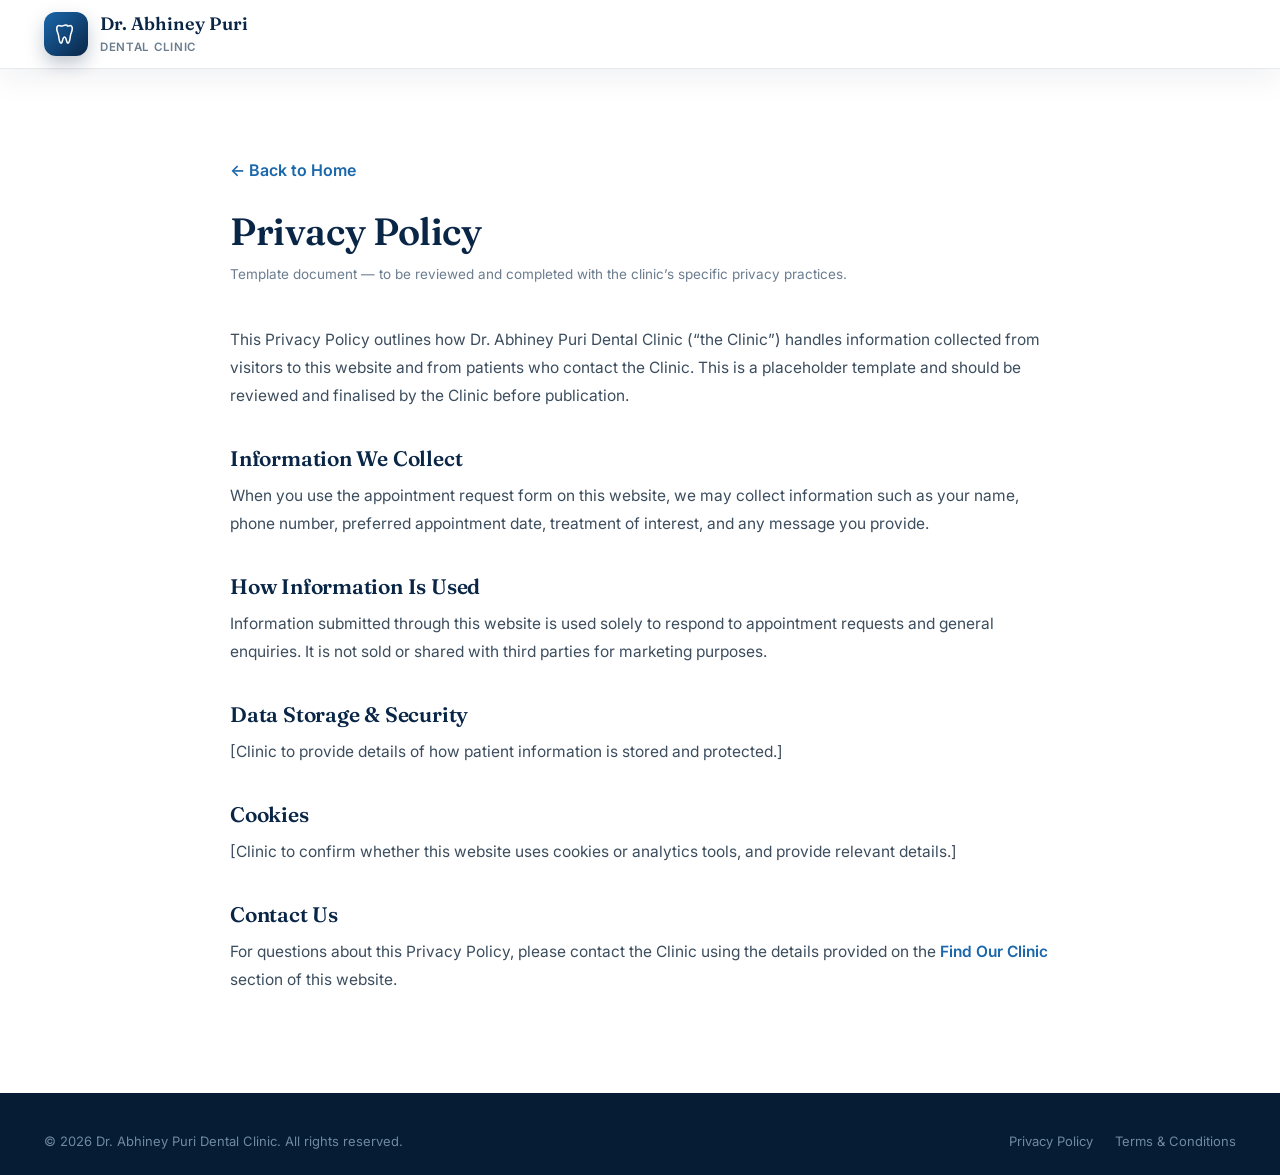
<file: privacy-policy.html>
<!DOCTYPE html>
<html lang="en">
<head>
<meta charset="UTF-8">
<meta name="viewport" content="width=device-width, initial-scale=1.0">
<title>Privacy Policy | Dr. Abhiney Puri Dental Clinic</title>
<meta name="robots" content="noindex">
<link rel="preconnect" href="https://fonts.googleapis.com">
<link rel="preconnect" href="https://fonts.gstatic.com" crossorigin>
<link href="https://fonts.googleapis.com/css2?family=Fraunces:opsz,wght@9..144,500;9..144,600;9..144,700&family=Inter:wght@400;500;600;700;800&display=swap" rel="stylesheet">
<link rel="icon" href="data:image/svg+xml,%3Csvg xmlns='http://www.w3.org/2000/svg' viewBox='0 0 24 24'%3E%3Crect width='24' height='24' rx='6' fill='%230a2647'/%3E%3Cpath d='M12 4.2c-1.8 0-2.5.9-3.7.9S6 4.2 5 5c-1 .7-1.1 2.2-.7 3.7.5 2 1.2 2.8 1.4 4.8.2 1.9.5 5.1 1.6 5.5 1.3.5 1.5-2.8 2.1-4.1.3-.7.6-.9 1-.9s.6.2 1 .9c.6 1.3.8 4.6 2.1 4.1 1.1-.4 1.4-3.6 1.6-5.5.2-2 1-2.8 1.4-4.8.4-1.5.3-3-.7-3.7-1-.8-1.2.2-2.5.2S13.8 4.2 12 4.2z' fill='none' stroke='%23fff' stroke-width='1.4' stroke-linejoin='round'/%3E%3C/svg%3E">
<link rel="stylesheet" href="assets/css/style.css">
</head>
<body>
<header class="site-header scrolled">
  <div class="container">
    <a href="index.html" class="brand">
      <span class="brand-mark">
        <svg width="24" height="24" viewBox="0 0 24 24" fill="none" stroke="#fff" stroke-width="1.5"><path d="M12 3c-2.2 0-3 1.1-4.5 1.1S5 3 3.8 3.9C2.6 4.8 2.5 6.6 3 8.5c.6 2.4 1.4 3.4 1.7 5.8.3 2.3.6 6.2 2 6.7 1.6.6 1.8-3.4 2.6-5 .4-.8.7-1.1 1.2-1.1s.8.3 1.2 1.1c.8 1.6 1 5.6 2.6 5 1.4-.5 1.7-4.4 2-6.7.3-2.4 1.1-3.4 1.7-5.8.5-1.9.4-3.7-.8-4.6C16 3 15.7 4.1 14 4.1S14.2 3 12 3z" stroke-linejoin="round"/></svg>
      </span>
      <span class="brand-text"><span class="name">Dr. Abhiney Puri</span><span class="tag">Dental Clinic</span></span>
    </a>
  </div>
</header>

<main>
  <div class="container legal-page">
    <a href="index.html" class="legal-back">&larr; Back to Home</a>
    <h1>Privacy Policy</h1>
    <p class="updated">Template document &mdash; to be reviewed and completed with the clinic&rsquo;s specific privacy practices.</p>

    <p>This Privacy Policy outlines how Dr. Abhiney Puri Dental Clinic (&ldquo;the Clinic&rdquo;) handles information collected from visitors to this website and from patients who contact the Clinic. This is a placeholder template and should be reviewed and finalised by the Clinic before publication.</p>

    <h2>Information We Collect</h2>
    <p>When you use the appointment request form on this website, we may collect information such as your name, phone number, preferred appointment date, treatment of interest, and any message you provide.</p>

    <h2>How Information Is Used</h2>
    <p>Information submitted through this website is used solely to respond to appointment requests and general enquiries. It is not sold or shared with third parties for marketing purposes.</p>

    <h2>Data Storage &amp; Security</h2>
    <p>[Clinic to provide details of how patient information is stored and protected.]</p>

    <h2>Cookies</h2>
    <p>[Clinic to confirm whether this website uses cookies or analytics tools, and provide relevant details.]</p>

    <h2>Contact Us</h2>
    <p>For questions about this Privacy Policy, please contact the Clinic using the details provided on the <a href="index.html#location">Find Our Clinic</a> section of this website.</p>
  </div>
</main>

<footer class="site-footer" style="padding-top:40px;">
  <div class="container">
    <div class="footer-bottom" style="border-top:none;padding-top:0;">
      <span>&copy; <span id="year"></span> Dr. Abhiney Puri Dental Clinic. All rights reserved.</span>
      <span class="legal-links">
        <a href="privacy-policy.html">Privacy Policy</a>
        <a href="terms-conditions.html">Terms &amp; Conditions</a>
      </span>
    </div>
  </div>
</footer>

<script>document.getElementById("year").textContent = new Date().getFullYear();</script>
</body>
</html>
</file>
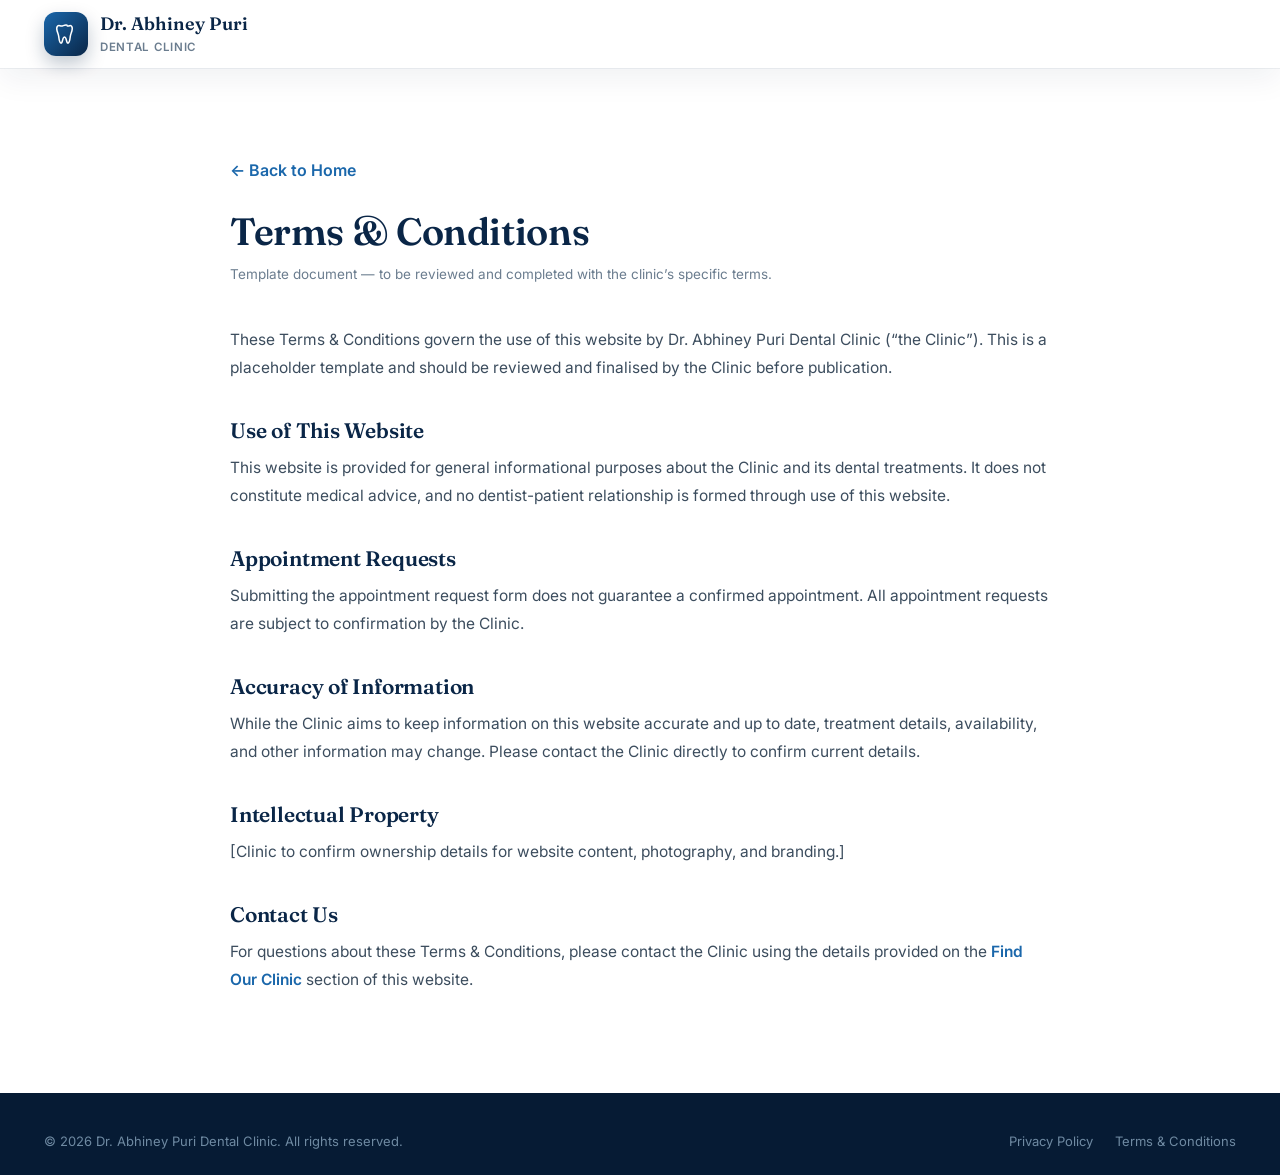
<file: terms-conditions.html>
<!DOCTYPE html>
<html lang="en">
<head>
<meta charset="UTF-8">
<meta name="viewport" content="width=device-width, initial-scale=1.0">
<title>Terms &amp; Conditions | Dr. Abhiney Puri Dental Clinic</title>
<meta name="robots" content="noindex">
<link rel="preconnect" href="https://fonts.googleapis.com">
<link rel="preconnect" href="https://fonts.gstatic.com" crossorigin>
<link href="https://fonts.googleapis.com/css2?family=Fraunces:opsz,wght@9..144,500;9..144,600;9..144,700&family=Inter:wght@400;500;600;700;800&display=swap" rel="stylesheet">
<link rel="icon" href="data:image/svg+xml,%3Csvg xmlns='http://www.w3.org/2000/svg' viewBox='0 0 24 24'%3E%3Crect width='24' height='24' rx='6' fill='%230a2647'/%3E%3Cpath d='M12 4.2c-1.8 0-2.5.9-3.7.9S6 4.2 5 5c-1 .7-1.1 2.2-.7 3.7.5 2 1.2 2.8 1.4 4.8.2 1.9.5 5.1 1.6 5.5 1.3.5 1.5-2.8 2.1-4.1.3-.7.6-.9 1-.9s.6.2 1 .9c.6 1.3.8 4.6 2.1 4.1 1.1-.4 1.4-3.6 1.6-5.5.2-2 1-2.8 1.4-4.8.4-1.5.3-3-.7-3.7-1-.8-1.2.2-2.5.2S13.8 4.2 12 4.2z' fill='none' stroke='%23fff' stroke-width='1.4' stroke-linejoin='round'/%3E%3C/svg%3E">
<link rel="stylesheet" href="assets/css/style.css">
</head>
<body>
<header class="site-header scrolled">
  <div class="container">
    <a href="index.html" class="brand">
      <span class="brand-mark">
        <svg width="24" height="24" viewBox="0 0 24 24" fill="none" stroke="#fff" stroke-width="1.5"><path d="M12 3c-2.2 0-3 1.1-4.5 1.1S5 3 3.8 3.9C2.6 4.8 2.5 6.6 3 8.5c.6 2.4 1.4 3.4 1.7 5.8.3 2.3.6 6.2 2 6.7 1.6.6 1.8-3.4 2.6-5 .4-.8.7-1.1 1.2-1.1s.8.3 1.2 1.1c.8 1.6 1 5.6 2.6 5 1.4-.5 1.7-4.4 2-6.7.3-2.4 1.1-3.4 1.7-5.8.5-1.9.4-3.7-.8-4.6C16 3 15.7 4.1 14 4.1S14.2 3 12 3z" stroke-linejoin="round"/></svg>
      </span>
      <span class="brand-text"><span class="name">Dr. Abhiney Puri</span><span class="tag">Dental Clinic</span></span>
    </a>
  </div>
</header>

<main>
  <div class="container legal-page">
    <a href="index.html" class="legal-back">&larr; Back to Home</a>
    <h1>Terms &amp; Conditions</h1>
    <p class="updated">Template document &mdash; to be reviewed and completed with the clinic&rsquo;s specific terms.</p>

    <p>These Terms &amp; Conditions govern the use of this website by Dr. Abhiney Puri Dental Clinic (&ldquo;the Clinic&rdquo;). This is a placeholder template and should be reviewed and finalised by the Clinic before publication.</p>

    <h2>Use of This Website</h2>
    <p>This website is provided for general informational purposes about the Clinic and its dental treatments. It does not constitute medical advice, and no dentist-patient relationship is formed through use of this website.</p>

    <h2>Appointment Requests</h2>
    <p>Submitting the appointment request form does not guarantee a confirmed appointment. All appointment requests are subject to confirmation by the Clinic.</p>

    <h2>Accuracy of Information</h2>
    <p>While the Clinic aims to keep information on this website accurate and up to date, treatment details, availability, and other information may change. Please contact the Clinic directly to confirm current details.</p>

    <h2>Intellectual Property</h2>
    <p>[Clinic to confirm ownership details for website content, photography, and branding.]</p>

    <h2>Contact Us</h2>
    <p>For questions about these Terms &amp; Conditions, please contact the Clinic using the details provided on the <a href="index.html#location">Find Our Clinic</a> section of this website.</p>
  </div>
</main>

<footer class="site-footer" style="padding-top:40px;">
  <div class="container">
    <div class="footer-bottom" style="border-top:none;padding-top:0;">
      <span>&copy; <span id="year"></span> Dr. Abhiney Puri Dental Clinic. All rights reserved.</span>
      <span class="legal-links">
        <a href="privacy-policy.html">Privacy Policy</a>
        <a href="terms-conditions.html">Terms &amp; Conditions</a>
      </span>
    </div>
  </div>
</footer>

<script>document.getElementById("year").textContent = new Date().getFullYear();</script>
</body>
</html>
</file>
<file: assets/css/style.css>
/* ===========================================================
   Dr. Abhiney Puri Dental Clinic — Stylesheet
   =========================================================== */

:root {
  --white: #ffffff;
  --bg-soft: #f5f9fd;
  --bg-soft-2: #eef5fc;
  --navy-950: #061b34;
  --navy-900: #0a2647;
  --navy-800: #0f3660;
  --blue-700: #14508c;
  --blue-600: #1a67ab;
  --blue-500: #2b83c9;
  --blue-100: #e5f1fb;
  --blue-50: #f2f8fd;
  --gold-500: #b98a3e;
  --slate-900: #12202f;
  --slate-700: #3c4d5e;
  --slate-500: #6b7d8f;
  --slate-300: #c7d3dd;
  --slate-200: #dde7ee;
  --slate-100: #eef3f7;
  --radius-sm: 10px;
  --radius-md: 16px;
  --radius-lg: 24px;
  --radius-xl: 32px;
  --shadow-sm: 0 2px 10px rgba(10, 38, 71, 0.06);
  --shadow-md: 0 10px 30px rgba(10, 38, 71, 0.10);
  --shadow-lg: 0 24px 60px rgba(10, 38, 71, 0.16);
  --ease: cubic-bezier(0.22, 1, 0.36, 1);
  --font-head: "Fraunces", "Georgia", serif;
  --font-body: "Inter", -apple-system, BlinkMacSystemFont, "Segoe UI", sans-serif;
}

* { box-sizing: border-box; min-width: 0; }
html { scroll-behavior: smooth; }

body {
  margin: 0;
  font-family: var(--font-body);
  color: var(--slate-700);
  background: var(--white);
  -webkit-font-smoothing: antialiased;
  overflow-x: hidden;
}

img { max-width: 100%; display: block; }

a { color: inherit; text-decoration: none; }

h1, h2, h3, h4 {
  font-family: var(--font-head);
  color: var(--navy-900);
  line-height: 1.15;
  margin: 0;
  font-weight: 600;
  letter-spacing: -0.01em;
}

p { margin: 0; }

.container {
  width: 100%;
  max-width: 1240px;
  margin: 0 auto;
  padding: 0 24px;
}

section { position: relative; }

/* ---------- Skip link ---------- */
.skip-link {
  position: absolute;
  top: -60px;
  left: 16px;
  z-index: 1000;
  background: var(--navy-900);
  color: #fff;
  padding: 12px 20px;
  border-radius: var(--radius-sm);
  font-weight: 700;
  font-size: 14px;
  transition: top 0.25s var(--ease);
}
.skip-link:focus { top: 16px; }

/* ---------- Reveal-on-scroll ---------- */
.reveal {
  opacity: 0;
  transform: translateY(28px);
  transition: opacity 0.8s var(--ease), transform 0.8s var(--ease);
}
.reveal.is-visible { opacity: 1; transform: translateY(0); }
.reveal-stagger > * {
  opacity: 0;
  transform: translateY(24px);
  transition: opacity 0.7s var(--ease), transform 0.7s var(--ease);
}
.reveal-stagger.is-visible > * { opacity: 1; transform: translateY(0); }
.reveal-stagger.is-visible > *:nth-child(1) { transition-delay: 0.03s; }
.reveal-stagger.is-visible > *:nth-child(2) { transition-delay: 0.1s; }
.reveal-stagger.is-visible > *:nth-child(3) { transition-delay: 0.17s; }
.reveal-stagger.is-visible > *:nth-child(4) { transition-delay: 0.24s; }
.reveal-stagger.is-visible > *:nth-child(5) { transition-delay: 0.31s; }
.reveal-stagger.is-visible > *:nth-child(6) { transition-delay: 0.38s; }
.reveal-stagger.is-visible > *:nth-child(7) { transition-delay: 0.45s; }
.reveal-stagger.is-visible > *:nth-child(8) { transition-delay: 0.52s; }
.reveal-stagger.is-visible > *:nth-child(9) { transition-delay: 0.59s; }
.reveal-stagger.is-visible > *:nth-child(10) { transition-delay: 0.66s; }

/* ---------- Eyebrow / section heading ---------- */
.eyebrow {
  display: inline-flex;
  align-items: center;
  gap: 8px;
  font-size: 13px;
  font-weight: 600;
  letter-spacing: 0.14em;
  text-transform: uppercase;
  color: var(--blue-600);
  margin-bottom: 14px;
}
.eyebrow::before {
  content: "";
  width: 26px;
  height: 2px;
  background: var(--gold-500);
  display: inline-block;
}

.section-head {
  max-width: 680px;
  margin: 0 auto 56px;
  text-align: center;
}
.section-head h2 {
  font-size: clamp(30px, 4vw, 42px);
  margin-bottom: 16px;
}
.section-head p {
  font-size: 17px;
  color: var(--slate-500);
  line-height: 1.7;
}
.section-head.align-left { margin-left: 0; text-align: left; }

.section-pad { padding: 108px 0; }
.bg-soft { background: linear-gradient(180deg, var(--bg-soft) 0%, var(--white) 100%); }
.bg-navy {
  background: radial-gradient(120% 140% at 15% 0%, var(--navy-800) 0%, var(--navy-950) 60%);
  color: var(--slate-200);
}
.bg-navy h2, .bg-navy h3 { color: var(--white); }

/* ---------- Buttons ---------- */
.btn {
  display: inline-flex;
  align-items: center;
  justify-content: center;
  gap: 10px;
  padding: 15px 30px;
  border-radius: 100px;
  font-family: var(--font-body);
  font-weight: 600;
  font-size: 15px;
  letter-spacing: 0.01em;
  border: 1px solid transparent;
  cursor: pointer;
  transition: transform 0.35s var(--ease), box-shadow 0.35s var(--ease), background 0.35s var(--ease), color 0.35s var(--ease), border-color .35s var(--ease);
  white-space: nowrap;
}
.btn svg { width: 18px; height: 18px; flex-shrink: 0; }
.btn-primary {
  background: linear-gradient(135deg, var(--blue-600), var(--blue-700));
  color: var(--white);
  box-shadow: 0 14px 30px rgba(20, 80, 140, 0.28);
}
.btn-primary:hover { transform: translateY(-3px); box-shadow: 0 18px 36px rgba(20, 80, 140, 0.36); }
.btn-outline {
  background: transparent;
  border-color: rgba(255,255,255,0.35);
  color: var(--white);
}
.btn-outline:hover { background: rgba(255,255,255,0.1); transform: translateY(-3px); }
.btn-ghost {
  background: var(--white);
  color: var(--blue-700);
  border-color: var(--slate-200);
}
.btn-ghost:hover { border-color: var(--blue-500); transform: translateY(-3px); box-shadow: var(--shadow-sm); }
.btn-block { width: 100%; }
.btn-sm { padding: 11px 22px; font-size: 14px; }
.btn-whatsapp { background: #1fae5c; color: #fff; }
.btn-whatsapp:hover { transform: translateY(-3px); box-shadow: 0 14px 28px rgba(31,174,92,0.3); }

/* ===========================================================
   Header
   =========================================================== */
.site-header {
  position: fixed;
  top: 0; left: 0; right: 0;
  z-index: 900;
  padding: 20px 0;
  transition: all 0.4s var(--ease);
  background: transparent;
}
.site-header.scrolled {
  padding: 12px 0;
  background: rgba(255,255,255,0.85);
  backdrop-filter: blur(14px);
  box-shadow: 0 1px 0 rgba(10,38,71,0.06), 0 12px 30px rgba(10,38,71,0.06);
}
.site-header .container {
  display: flex;
  align-items: center;
  justify-content: space-between;
  gap: 20px;
}
.brand { display: flex; align-items: center; gap: 12px; }
.brand-mark {
  width: 44px; height: 44px;
  border-radius: 12px;
  background: linear-gradient(135deg, var(--blue-600), var(--navy-900));
  display: flex; align-items: center; justify-content: center;
  flex-shrink: 0;
  box-shadow: 0 8px 18px rgba(10,38,71,0.25);
}
.brand-mark svg { width: 24px; height: 24px; stroke: #fff; }
.brand-text { line-height: 1.25; }
.brand-text .name {
  font-family: var(--font-head);
  font-weight: 600;
  font-size: 18px;
  color: var(--navy-900);
  display: block;
}
.brand-text .tag {
  font-size: 11.5px;
  letter-spacing: 0.06em;
  text-transform: uppercase;
  color: var(--slate-500);
  font-weight: 600;
}

.nav-links {
  display: flex;
  align-items: center;
  gap: 34px;
  list-style: none;
  margin: 0; padding: 0;
}
.nav-links a {
  font-size: 14.5px;
  font-weight: 600;
  color: var(--slate-700);
  position: relative;
  padding: 6px 0;
  transition: color 0.25s;
}
.nav-links a::after {
  content: "";
  position: absolute;
  left: 0; bottom: -2px;
  width: 0; height: 2px;
  background: var(--blue-600);
  transition: width 0.3s var(--ease);
}
.nav-links a:hover { color: var(--blue-700); }
.nav-links a:hover::after { width: 100%; }

.header-actions { display: flex; align-items: center; gap: 12px; }
.header-call {
  display: flex; align-items: center; gap: 8px;
  font-weight: 700; font-size: 14.5px; color: var(--navy-900);
}
.header-call svg { width: 18px; height: 18px; stroke: var(--blue-600); }

.menu-toggle {
  display: none;
  width: 44px; height: 44px;
  border-radius: 10px;
  border: 1px solid var(--slate-200);
  background: var(--white);
  align-items: center; justify-content: center;
  cursor: pointer;
}
.menu-toggle svg { width: 20px; height: 20px; }

/* Mobile nav drawer */
.mobile-nav {
  position: fixed;
  inset: 0;
  z-index: 950;
  background: var(--navy-950);
  transform: translateX(100%);
  transition: transform 0.45s var(--ease);
  display: flex;
  flex-direction: column;
  padding: 26px 28px;
}
.mobile-nav.open { transform: translateX(0); }
.mobile-nav-top { display: flex; justify-content: space-between; align-items: center; margin-bottom: 40px; }
.mobile-nav-close {
  width: 42px; height: 42px; border-radius: 10px;
  background: rgba(255,255,255,0.08);
  display: flex; align-items: center; justify-content: center;
  border: none; cursor: pointer;
}
.mobile-nav-close svg { width: 20px; height: 20px; stroke: #fff; }
.mobile-nav-links { list-style: none; margin: 0; padding: 0; display: flex; flex-direction: column; gap: 4px; }
.mobile-nav-links a {
  display: block;
  font-family: var(--font-head);
  font-size: 26px;
  color: #fff;
  padding: 14px 0;
  border-bottom: 1px solid rgba(255,255,255,0.08);
}
.mobile-nav-cta { margin-top: auto; display: flex; flex-direction: column; gap: 12px; }

/* ===========================================================
   Hero
   =========================================================== */
.hero {
  padding: 168px 0 100px;
  background:
    radial-gradient(90% 70% at 82% 8%, var(--blue-100) 0%, rgba(229,241,251,0) 60%),
    linear-gradient(180deg, var(--bg-soft) 0%, var(--white) 100%);
  overflow: hidden;
}
.hero .container {
  display: grid;
  grid-template-columns: 1.05fr 0.95fr;
  gap: 64px;
  align-items: center;
}
.hero-badge {
  display: inline-flex;
  align-items: center;
  gap: 10px;
  background: var(--white);
  border: 1px solid var(--slate-200);
  padding: 8px 18px 8px 8px;
  border-radius: 100px;
  box-shadow: var(--shadow-sm);
  font-size: 13.5px;
  font-weight: 600;
  color: var(--navy-900);
  margin-bottom: 28px;
}
.hero-badge .dot {
  width: 30px; height: 30px; border-radius: 50%;
  background: linear-gradient(135deg, var(--gold-500), #d9ae66);
  display: flex; align-items: center; justify-content: center;
}
.hero-badge .dot svg { width: 15px; height: 15px; stroke: #fff; }

.hero h1 {
  font-size: clamp(38px, 5.2vw, 60px);
  line-height: 1.08;
  margin-bottom: 24px;
}
.hero h1 em {
  font-style: italic;
  color: var(--blue-600);
}
.hero-lead {
  font-size: 18px;
  line-height: 1.75;
  color: var(--slate-500);
  max-width: 520px;
  margin-bottom: 36px;
}
.hero-cta { display: flex; flex-wrap: wrap; gap: 16px; margin-bottom: 48px; }

.hero-doctor-strip {
  display: flex;
  align-items: center;
  gap: 0;
  flex-wrap: wrap;
  border-top: 1px solid var(--slate-200);
  padding-top: 28px;
}
.hero-doctor-strip .stat { padding-right: 28px; margin-right: 28px; border-right: 1px solid var(--slate-200); }
.hero-doctor-strip .stat:last-child { border-right: none; margin-right: 0; padding-right: 0; }
.hero-doctor-strip .stat .num {
  font-family: var(--font-head);
  font-size: 22px;
  font-weight: 600;
  color: var(--navy-900);
  display: block;
}
.hero-doctor-strip .stat .lbl {
  font-size: 12.5px;
  color: var(--slate-500);
  font-weight: 600;
  text-transform: uppercase;
  letter-spacing: 0.04em;
}

.hero-visual { position: relative; }
.hero-visual-card {
  position: relative;
  border-radius: var(--radius-xl);
  overflow: hidden;
  box-shadow: var(--shadow-lg);
}
.hero-visual-card::before {
  content: "";
  position: absolute; inset: -40px;
  background: radial-gradient(60% 60% at 70% 20%, rgba(43,131,201,0.18), transparent 70%);
  z-index: -1;
}
.hero-float-card {
  position: absolute;
  bottom: -26px;
  left: -30px;
  background: var(--white);
  border-radius: var(--radius-md);
  box-shadow: var(--shadow-lg);
  padding: 18px 22px;
  display: flex;
  align-items: center;
  gap: 14px;
  max-width: 240px;
}
.hero-float-card .ic {
  width: 46px; height: 46px; border-radius: 12px;
  background: var(--blue-50);
  display: flex; align-items: center; justify-content: center;
  flex-shrink: 0;
}
.hero-float-card .ic svg { width: 24px; height: 24px; stroke: var(--blue-600); }
.hero-float-card .t1 { font-weight: 700; font-size: 14.5px; color: var(--navy-900); }
.hero-float-card .t2 { font-size: 12.5px; color: var(--slate-500); }

.hero-float-badge {
  position: absolute;
  top: 24px;
  right: -18px;
  background: var(--navy-900);
  color: #fff;
  border-radius: var(--radius-md);
  padding: 16px 20px;
  box-shadow: var(--shadow-lg);
  text-align: center;
}
.hero-float-badge .n { font-family: var(--font-head); font-size: 26px; font-weight: 600; display: block; }
.hero-float-badge .s { font-size: 11px; text-transform: uppercase; letter-spacing: 0.08em; opacity: 0.75; }

/* ===========================================================
   Image placeholders
   =========================================================== */
.img-placeholder {
  position: relative;
  width: 100%;
  aspect-ratio: var(--ph-ratio, 4/3);
  border-radius: var(--ph-radius, var(--radius-lg));
  background:
    linear-gradient(135deg, var(--blue-50) 0%, var(--slate-100) 100%);
  border: 1.5px dashed var(--slate-300);
  display: flex;
  flex-direction: column;
  align-items: center;
  justify-content: center;
  text-align: center;
  gap: 10px;
  padding: 18px;
  overflow: hidden;
}
.img-placeholder::before {
  content: "";
  position: absolute; inset: 0;
  background-image:
    linear-gradient(rgba(255,255,255,0.5) 1px, transparent 1px),
    linear-gradient(90deg, rgba(255,255,255,0.5) 1px, transparent 1px);
  background-size: 22px 22px;
  opacity: 0.5;
  pointer-events: none;
}
.img-placeholder .ph-icon {
  width: 52px; height: 52px;
  border-radius: 50%;
  background: var(--white);
  box-shadow: var(--shadow-sm);
  display: flex; align-items: center; justify-content: center;
  position: relative;
}
.img-placeholder .ph-icon svg { width: 24px; height: 24px; stroke: var(--blue-600); }
.img-placeholder .ph-label {
  position: relative;
  font-family: var(--font-head);
  font-weight: 600;
  font-size: 15px;
  color: var(--navy-900);
}
.img-placeholder .ph-sub {
  position: relative;
  font-size: 12px;
  color: var(--slate-500);
  max-width: 220px;
  line-height: 1.5;
}
.img-placeholder.compact { padding: 12px; gap: 6px; }
.img-placeholder.compact .ph-icon { width: 38px; height: 38px; }
.img-placeholder.compact .ph-icon svg { width: 18px; height: 18px; }
.img-placeholder.compact .ph-label { font-size: 13px; }
.img-placeholder.compact .ph-sub { font-size: 10.5px; }

/* ===========================================================
   Trust / credentials strip
   =========================================================== */
.credentials-strip { padding: 40px 0; background: var(--navy-950); }
.credentials-strip .container {
  display: flex;
  flex-wrap: wrap;
  gap: 28px;
  align-items: center;
  justify-content: space-between;
}
.cred-item { display: flex; align-items: center; gap: 14px; color: #fff; }
.cred-item .ic {
  width: 44px; height: 44px; border-radius: 12px;
  background: rgba(255,255,255,0.08);
  display: flex; align-items: center; justify-content: center;
  flex-shrink: 0;
}
.cred-item .ic svg { width: 22px; height: 22px; stroke: #cfe0f2; }
.cred-item .tt { font-weight: 700; font-size: 15px; }
.cred-item .ss { font-size: 12.5px; color: #9fb4c9; }

/* ===========================================================
   Dentist profile
   =========================================================== */
.profile-grid {
  display: grid;
  grid-template-columns: 0.85fr 1.15fr;
  gap: 72px;
  align-items: center;
}
.profile-visual { position: relative; }
.profile-badge-row {
  display: flex;
  gap: 14px;
  margin-top: -50px;
  position: relative;
  z-index: 2;
  margin-left: 20px;
}
.profile-mini-badge {
  background: var(--white);
  border-radius: var(--radius-md);
  box-shadow: var(--shadow-md);
  padding: 14px 18px;
  flex: 1;
  text-align: center;
}
.profile-mini-badge .n { font-family: var(--font-head); font-size: 20px; font-weight: 600; color: var(--navy-900); display: block; }
.profile-mini-badge .l { font-size: 11px; text-transform: uppercase; letter-spacing: 0.05em; color: var(--slate-500); font-weight: 600; }

.profile-name { font-size: clamp(28px, 3.4vw, 38px); margin-bottom: 6px; }
.profile-quals {
  display: flex; flex-wrap: wrap; gap: 10px;
  margin-bottom: 26px;
}
.qual-pill {
  background: var(--blue-50);
  color: var(--blue-700);
  font-weight: 700;
  font-size: 13px;
  padding: 7px 16px;
  border-radius: 100px;
  letter-spacing: 0.02em;
}
.profile-desc { font-size: 16.5px; line-height: 1.85; color: var(--slate-700); margin-bottom: 30px; }
.profile-facts { display: grid; grid-template-columns: 1fr 1fr; gap: 18px; margin-bottom: 34px; }
.profile-fact {
  display: flex; gap: 14px; align-items: flex-start;
  background: var(--bg-soft);
  border-radius: var(--radius-md);
  padding: 18px 20px;
  border: 1px solid var(--slate-100);
}
.profile-fact .ic {
  width: 38px; height: 38px; border-radius: 10px;
  background: var(--white);
  box-shadow: var(--shadow-sm);
  display: flex; align-items: center; justify-content: center;
  flex-shrink: 0;
}
.profile-fact .ic svg { width: 19px; height: 19px; stroke: var(--blue-600); }
.profile-fact .tt { font-weight: 700; font-size: 14.5px; color: var(--navy-900); margin-bottom: 2px; }
.profile-fact .ss { font-size: 13px; color: var(--slate-500); line-height: 1.5; }

/* ===========================================================
   Services
   =========================================================== */
.services-grid {
  display: grid;
  grid-template-columns: repeat(auto-fill, minmax(280px, 1fr));
  gap: 28px;
}
.service-card {
  background: var(--white);
  border-radius: var(--radius-lg);
  border: 1px solid var(--slate-100);
  overflow: hidden;
  box-shadow: var(--shadow-sm);
  transition: transform 0.4s var(--ease), box-shadow 0.4s var(--ease), border-color .4s;
  display: flex;
  flex-direction: column;
}
.service-card:hover { transform: translateY(-8px); box-shadow: var(--shadow-lg); border-color: transparent; }
.service-card .img-placeholder { border-radius: 0; border-width: 0 0 1px 0; aspect-ratio: 5/4; }
.service-card-body { padding: 24px 24px 26px; display: flex; flex-direction: column; flex: 1; }
.service-num {
  font-family: var(--font-head);
  font-size: 13px;
  font-weight: 600;
  color: var(--gold-500);
  margin-bottom: 8px;
  letter-spacing: 0.06em;
}
.service-card h3 { font-size: 20px; margin-bottom: 10px; }
.service-card p { font-size: 14.5px; line-height: 1.65; color: var(--slate-500); margin-bottom: 20px; flex: 1; }
.service-link {
  display: inline-flex; align-items: center; gap: 8px;
  font-weight: 700; font-size: 14px; color: var(--blue-600);
  cursor: pointer;
}
.service-link svg { width: 16px; height: 16px; transition: transform 0.3s var(--ease); }
.service-card:hover .service-link svg { transform: translateX(4px); }

/* ===========================================================
   Why choose us
   =========================================================== */
.why-grid {
  display: grid;
  grid-template-columns: repeat(auto-fit, minmax(230px, 1fr));
  gap: 24px;
}
.why-card {
  background: var(--white);
  border-radius: var(--radius-lg);
  padding: 32px 26px;
  border: 1px solid var(--slate-100);
  box-shadow: var(--shadow-sm);
  transition: transform 0.4s var(--ease), box-shadow 0.4s var(--ease);
}
.why-card:hover { transform: translateY(-6px); box-shadow: var(--shadow-md); }
.why-card .ic {
  width: 54px; height: 54px; border-radius: 14px;
  background: linear-gradient(135deg, var(--blue-600), var(--navy-800));
  display: flex; align-items: center; justify-content: center;
  margin-bottom: 20px;
  box-shadow: 0 10px 22px rgba(20,80,140,0.24);
}
.why-card .ic svg { width: 26px; height: 26px; stroke: #fff; }
.why-card h3 { font-size: 18px; margin-bottom: 10px; }
.why-card p { font-size: 14px; line-height: 1.65; color: var(--slate-500); }

/* ===========================================================
   Clinic section
   =========================================================== */
.clinic-layout { display: grid; grid-template-columns: 1fr 1fr; gap: 72px; align-items: center; }
.clinic-copy p.lead { font-size: 17px; line-height: 1.85; color: var(--slate-700); margin: 22px 0 30px; }
.clinic-points { display: flex; flex-direction: column; gap: 16px; margin-bottom: 34px; }
.clinic-point { display: flex; gap: 14px; align-items: flex-start; }
.clinic-point .ic {
  width: 30px; height: 30px; border-radius: 8px;
  background: var(--blue-50);
  display: flex; align-items: center; justify-content: center;
  flex-shrink: 0; margin-top: 2px;
}
.clinic-point .ic svg { width: 16px; height: 16px; stroke: var(--blue-600); }
.clinic-point span { font-size: 15px; color: var(--slate-700); line-height: 1.6; }

.clinic-gallery { display: grid; grid-template-columns: repeat(2, 1fr); gap: 18px; }
.clinic-gallery .img-placeholder:first-child { grid-column: 1 / -1; }

/* ===========================================================
   Location
   =========================================================== */
.location-layout { display: grid; grid-template-columns: 0.9fr 1.1fr; gap: 44px; align-items: stretch; }
.location-card {
  background: var(--white);
  border-radius: var(--radius-xl);
  box-shadow: var(--shadow-md);
  border: 1px solid var(--slate-100);
  padding: 40px 36px;
}
.loc-row { display: flex; gap: 16px; padding: 20px 0; border-bottom: 1px solid var(--slate-100); }
.loc-row:last-of-type { border-bottom: none; }
.loc-row .ic {
  width: 42px; height: 42px; border-radius: 12px;
  background: var(--blue-50);
  display: flex; align-items: center; justify-content: center;
  flex-shrink: 0;
}
.loc-row .ic svg { width: 20px; height: 20px; stroke: var(--blue-600); }
.loc-row .tt { font-weight: 700; font-size: 14.5px; color: var(--navy-900); margin-bottom: 4px; }
.loc-row .ss { font-size: 14.5px; color: var(--slate-500); line-height: 1.6; }
.loc-row .ss .placeholder-text { color: var(--blue-600); font-style: italic; }
.location-cta { display: flex; flex-direction: column; gap: 12px; margin-top: 28px; }

.map-frame {
  border-radius: var(--radius-xl);
  overflow: hidden;
  box-shadow: var(--shadow-md);
  border: 1px solid var(--slate-100);
  position: relative;
  min-height: 420px;
  background: linear-gradient(135deg, var(--blue-50), var(--slate-100));
  display: flex; align-items: center; justify-content: center;
}
.map-frame::before {
  content: "";
  position: absolute; inset: 0;
  background-image:
    linear-gradient(rgba(255,255,255,0.6) 1px, transparent 1px),
    linear-gradient(90deg, rgba(255,255,255,0.6) 1px, transparent 1px);
  background-size: 34px 34px;
}
.map-frame iframe { width: 100%; height: 100%; min-height: 420px; border: 0; position: relative; }
.map-placeholder-inner { position: relative; text-align: center; padding: 30px; max-width: 320px; }
.map-placeholder-inner .pin {
  width: 64px; height: 64px; border-radius: 50%;
  background: var(--white); box-shadow: var(--shadow-md);
  display: flex; align-items: center; justify-content: center;
  margin: 0 auto 18px;
}
.map-placeholder-inner .pin svg { width: 30px; height: 30px; stroke: var(--blue-600); }
.map-placeholder-inner h4 { font-size: 17px; margin-bottom: 8px; }
.map-placeholder-inner p { font-size: 13.5px; color: var(--slate-500); line-height: 1.6; }

/* ===========================================================
   Appointment
   =========================================================== */
.appointment-layout { display: grid; grid-template-columns: 0.85fr 1.15fr; gap: 56px; }
.appointment-info h2 { color: #fff; font-size: clamp(28px, 3.4vw, 36px); margin-bottom: 18px; }
.appointment-info p.lead { font-size: 16.5px; line-height: 1.8; color: #b9cadc; margin-bottom: 34px; }
.appt-contact-list { display: flex; flex-direction: column; gap: 14px; margin-bottom: 34px; }
.appt-contact-item {
  display: flex; align-items: center; gap: 14px;
  background: rgba(255,255,255,0.06);
  border: 1px solid rgba(255,255,255,0.1);
  border-radius: var(--radius-md);
  padding: 16px 18px;
}
.appt-contact-item .ic {
  width: 40px; height: 40px; border-radius: 10px;
  background: rgba(255,255,255,0.1);
  display: flex; align-items: center; justify-content: center;
  flex-shrink: 0;
}
.appt-contact-item .ic svg { width: 19px; height: 19px; stroke: #fff; }
.appt-contact-item .tt { font-weight: 700; font-size: 14.5px; color: #fff; }
.appt-contact-item .ss { font-size: 12.5px; color: #9fb4c9; }
.appt-quick-actions { display: flex; flex-wrap: wrap; gap: 12px; }

.appointment-form-card {
  background: var(--white);
  border-radius: var(--radius-xl);
  box-shadow: var(--shadow-lg);
  padding: 44px;
}
.appointment-form-card h3 { font-size: 22px; margin-bottom: 6px; }
.appointment-form-card .form-sub { font-size: 14px; color: var(--slate-500); margin-bottom: 30px; }
.form-grid { display: grid; grid-template-columns: 1fr 1fr; gap: 20px; }
.form-field { display: flex; flex-direction: column; gap: 8px; margin-bottom: 20px; }
.form-field.full { grid-column: 1 / -1; }
.form-field label { font-size: 13.5px; font-weight: 700; color: var(--navy-900); }
.form-field input,
.form-field select,
.form-field textarea {
  border: 1.5px solid var(--slate-200);
  border-radius: var(--radius-sm);
  padding: 13px 16px;
  font-family: var(--font-body);
  font-size: 14.5px;
  color: var(--slate-900);
  background: var(--bg-soft);
  transition: border-color 0.25s, box-shadow 0.25s;
  width: 100%;
}
.form-field textarea { resize: vertical; min-height: 100px; }
.form-field input:focus,
.form-field select:focus,
.form-field textarea:focus {
  outline: none;
  border-color: var(--blue-500);
  box-shadow: 0 0 0 4px var(--blue-100);
  background: var(--white);
}
.form-note { font-size: 12.5px; color: var(--slate-500); margin-top: 14px; text-align: center; }
.form-success {
  display: none;
  align-items: center;
  gap: 14px;
  background: #eefbf3;
  border: 1px solid #bfe9cf;
  border-radius: var(--radius-md);
  padding: 18px 20px;
  margin-bottom: 22px;
}
.form-success.show { display: flex; }
.form-success .ic {
  width: 38px; height: 38px; border-radius: 50%;
  background: #1fae5c; display: flex; align-items: center; justify-content: center; flex-shrink: 0;
}
.form-success .ic svg { width: 18px; height: 18px; stroke: #fff; }
.form-success .tt { font-weight: 700; font-size: 14.5px; color: #16643a; }
.form-success .ss { font-size: 12.5px; color: #2f7a52; }

/* ===========================================================
   Footer
   =========================================================== */
.site-footer { background: var(--navy-950); color: #9fb4c9; padding: 90px 0 0; }
.footer-grid {
  display: grid;
  grid-template-columns: 1.4fr 1fr 1fr 1.1fr;
  gap: 48px;
  padding-bottom: 60px;
  border-bottom: 1px solid rgba(255,255,255,0.08);
}
.footer-brand .brand-text .name { color: #fff; }
.footer-brand { max-width: 320px; }
.footer-brand p { font-size: 14px; line-height: 1.7; margin: 18px 0 22px; }
.footer-quals { font-size: 13px; color: #7d93a8; line-height: 1.7; margin-bottom: 22px; }
.footer-social { display: flex; gap: 10px; }
.footer-social a {
  width: 38px; height: 38px; border-radius: 10px;
  background: rgba(255,255,255,0.06);
  display: flex; align-items: center; justify-content: center;
  transition: background 0.3s, transform 0.3s;
}
.footer-social a:hover { background: var(--blue-600); transform: translateY(-3px); }
.footer-social a svg { width: 17px; height: 17px; stroke: #fff; }

.footer-col h4 {
  color: #fff; font-size: 15px; margin-bottom: 22px;
  font-family: var(--font-body); font-weight: 700; letter-spacing: 0.02em;
}
.footer-col ul { list-style: none; margin: 0; padding: 0; display: flex; flex-direction: column; gap: 13px; }
.footer-col ul a { font-size: 14px; color: #9fb4c9; transition: color 0.25s; }
.footer-col ul a:hover { color: #fff; }
.footer-contact-item { display: flex; gap: 10px; align-items: flex-start; font-size: 14px; }
.footer-contact-item svg { width: 16px; height: 16px; stroke: #6f8aa2; flex-shrink: 0; margin-top: 3px; }

.footer-bottom {
  display: flex; justify-content: space-between; align-items: center;
  padding: 26px 0; flex-wrap: wrap; gap: 12px;
  font-size: 13px; color: #6f8aa2;
}
.footer-bottom .legal-links { display: flex; gap: 22px; }
.footer-bottom a:hover { color: #fff; }

/* ===========================================================
   Utility page (privacy / terms)
   =========================================================== */
.legal-page { padding: 160px 0 100px; max-width: 820px; margin: 0 auto; }
.legal-page h1 { font-size: 38px; margin-bottom: 8px; }
.legal-page .updated { font-size: 13.5px; color: var(--slate-500); margin-bottom: 40px; }
.legal-page h2 { font-size: 21px; margin: 36px 0 12px; }
.legal-page p, .legal-page li { font-size: 15.5px; line-height: 1.8; color: var(--slate-700); }
.legal-page ul { padding-left: 20px; }
.legal-page a { color: var(--blue-600); font-weight: 600; }
.legal-back { display: inline-flex; align-items: center; gap: 8px; font-weight: 700; color: var(--blue-600); margin-bottom: 30px; }

/* ===========================================================
   Back to top
   =========================================================== */
.back-to-top {
  position: fixed;
  bottom: 28px; right: 28px;
  width: 50px; height: 50px;
  border-radius: 50%;
  background: var(--navy-900);
  display: flex; align-items: center; justify-content: center;
  box-shadow: var(--shadow-md);
  opacity: 0; visibility: hidden;
  transform: translateY(12px);
  transition: all 0.35s var(--ease);
  z-index: 500;
  cursor: pointer;
  border: none;
}
.back-to-top.show { opacity: 1; visibility: visible; transform: translateY(0); }
.back-to-top svg { width: 20px; height: 20px; stroke: #fff; }

/* ===========================================================
   Responsive
   =========================================================== */
@media (max-width: 1080px) {
  .hero .container { grid-template-columns: 1fr; }
  .hero-visual { max-width: 480px; margin: 40px auto 0; order: -1; }
  .profile-grid { grid-template-columns: 1fr; }
  .profile-visual { max-width: 460px; margin: 0 auto; }
  .clinic-layout { grid-template-columns: 1fr; }
  .clinic-gallery { max-width: 560px; margin: 0 auto; }
  .location-layout { grid-template-columns: 1fr; }
  .appointment-layout { grid-template-columns: 1fr; }
  .footer-grid { grid-template-columns: 1fr 1fr; }
}

@media (max-width: 860px) {
  .nav-links, .header-call, .header-actions .btn-primary { display: none; }
  .menu-toggle { display: flex; }
  .section-pad { padding: 76px 0; }
  .form-grid { grid-template-columns: 1fr; }
  .appointment-form-card { padding: 30px 26px; }
}

@media (max-width: 620px) {
  .hero { padding: 140px 0 70px; }
  .hero-doctor-strip { gap: 10px; }
  .hero-doctor-strip .stat { padding-right: 16px; margin-right: 16px; }
  .footer-grid { grid-template-columns: 1fr; gap: 40px; }
  .credentials-strip .container { justify-content: flex-start; gap: 24px; }
  .clinic-gallery { grid-template-columns: 1fr; }
  .footer-bottom { flex-direction: column; align-items: flex-start; }
  .profile-badge-row { flex-wrap: wrap; margin-left: 0; }
}
</file>
